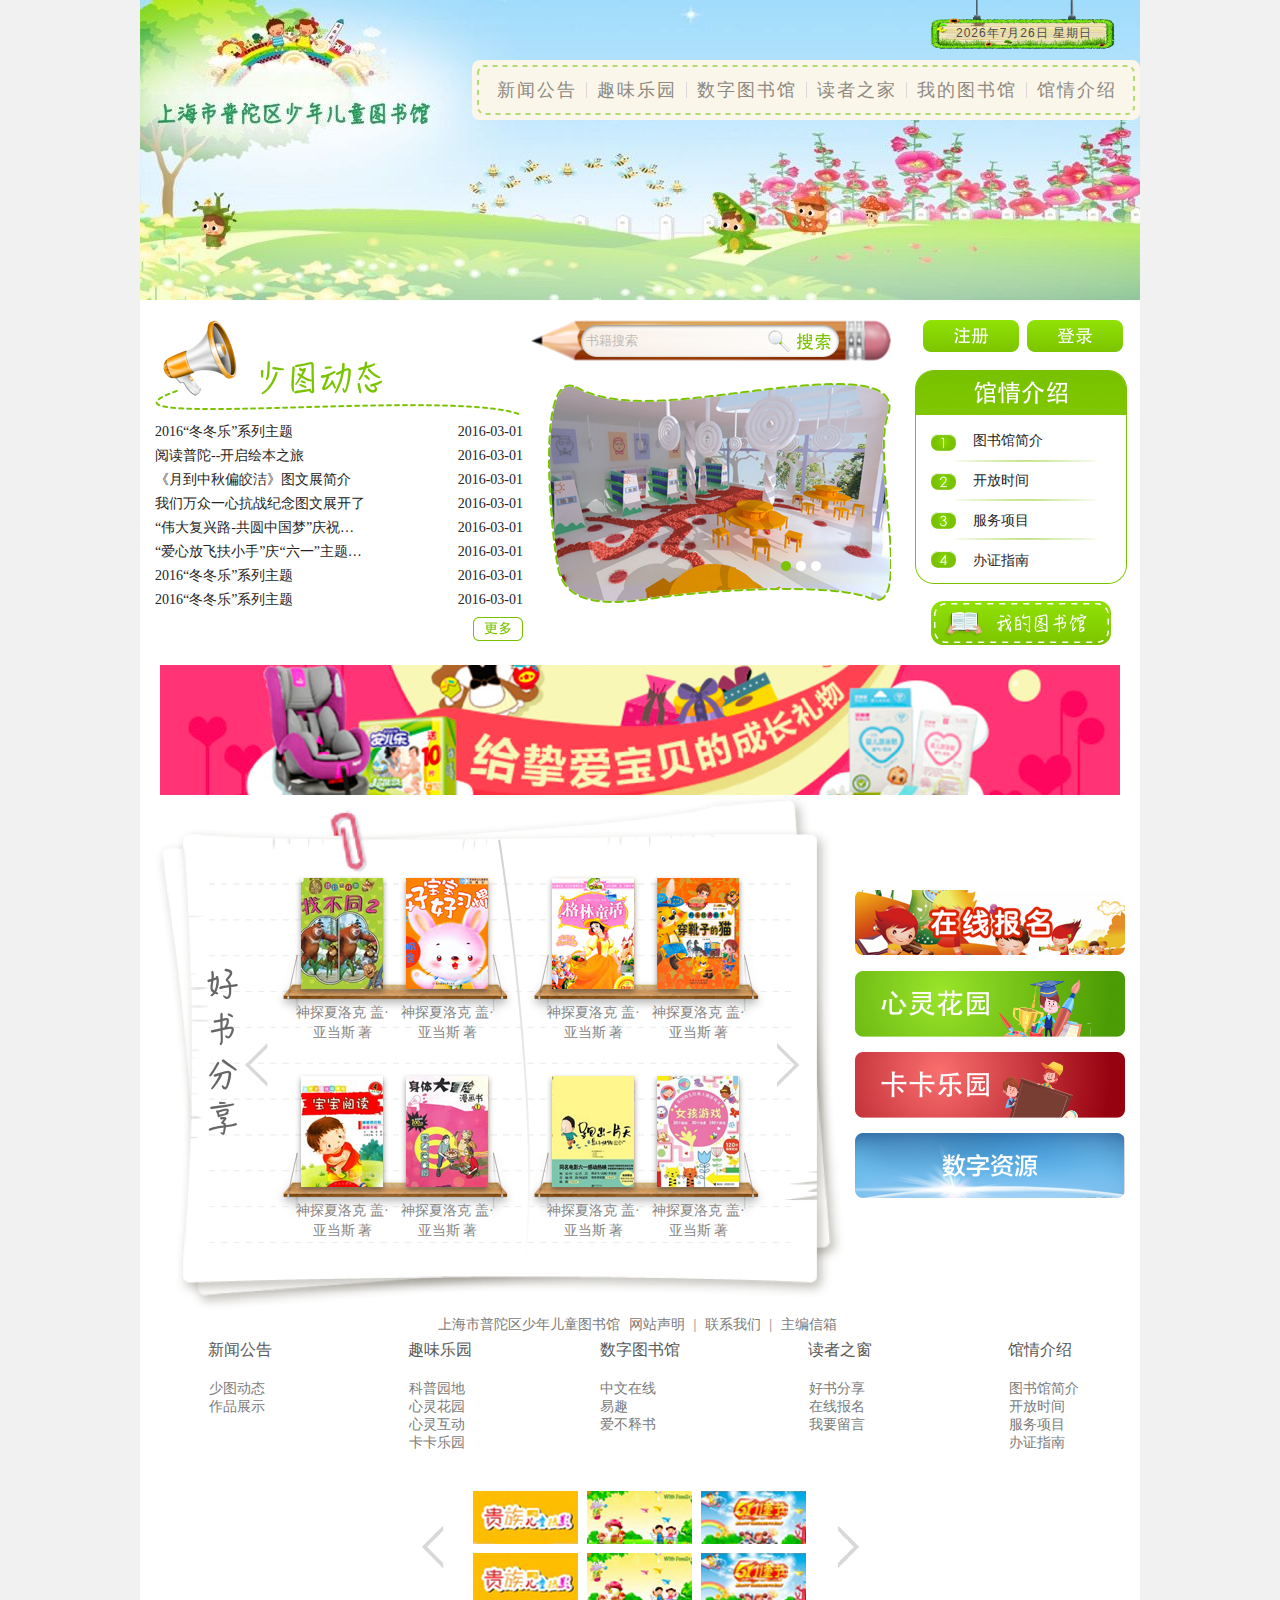
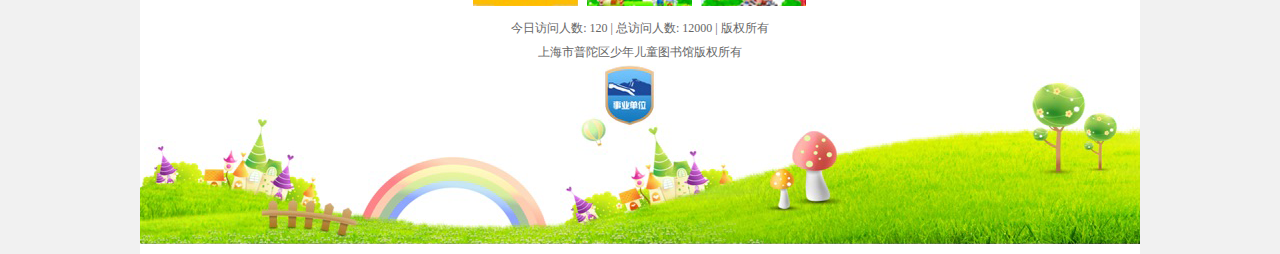
<file: index.html>
﻿<!DOCTYPE html PUBLIC "-//W3C//DTD XHTML 1.0 Transitional//EN" "http://www.w3.org/TR/xhtml1/DTD/xhtml1-transitional.dtd">
<html xmlns="http://www.w3.org/1999/xhtml" xml:lang="zh-en">
<head>
	<meta http-equiv="Content-Type" content="text/html;charset=UTF-8" />
	<title>上海市普陀区少年儿童图书馆-首页</title>
	<link rel="stylesheet" type="text/css" href="css/main.css" />
	<link rel="stylesheet" type="text/css" href="css/shouye.css" />
	<script type="text/javascript" src="js/jquery-1.8.3.min.js"></script>
	<script type="text/javascript" src="js/main.js"></script>
	<script type="text/javascript" src="js/lunbo.js"></script>
	<script type="text/javascript" src="js/jquery.SuperSlide.2.1.1.js"></script>
	
	
</head>
<body>
	<div class="content">
		<!-- begin:头部 -->
		<div class="header">
			<div class="nav-menu">
				<ul class="nav">
					<li><a class="item" href="javascript:;">新闻公告</a>
						<div class="slidebox">
							
							<ul class="slide">
								<li><a href="stdt.html" target="_blank">少图动态</a></li>
								<li><a href="zpzs.html" target="_blank">作品展示</a></li>
							</ul>
							<div class="rightr"></div>
						</div>
					</li>
					<li><a class="item" href="javascript:;">趣味乐园</a>
						<div class="slidebox">
							
							<ul class="slide">
								<li><a href="javascript:;">科普园地</a></li>
								<li><a href="xinlinghuayuan.html" target="_blank">心灵花园</a></li>
								<li><a href="javascript:;">卡卡乐园</a></li>
								<li><a href="javascript:;">数字资源</a></li>
							</ul>
							<div class="rightr"></div>
						</div>
					</li>
					<li><a class="item" href="javascript:;">数字图书馆</a>
						<div class="slidebox">
							
							<ul class="slide">
								<li><a href="javascript:;">中文在线</a></li>
								<li><a href="javascript:;">易趣</a></li>
								<li><a href="javascript:;">爱不释书</a></li>
							</ul>
							<div class="rightr"></div>
						</div>
					</li>
					<li><a class="item" href="javascript:;">读者之家</a>
						<div class="slidebox">
							
							<ul class="slide">
								<li><a href="javascript:;">好书推荐</a></li>
								<li><a href="baoming.html" target="_blank">在线报名</a></li>
								<li><a href="wjdc.html" target="_blank">问卷调查</a></li>
								<li><a href="wyly.html" target="_blank">我要留言</a></li>
							</ul>
							<div class="rightr"></div>
						</div>
					</li>
					<li><a class="item" href="javascript:;">我的图书馆</a></li>
					<li class="noneline"><a class="item" href="javascript:;">馆情介绍</a>
						<div class="slidebox">
							
							<ul class="slide">
								<li><a href="javascript:;">图书馆简介</a></li>
								<li><a href="javascript:;">开放时间</a></li>
								<li><a href="javascript:;">服务项目</a></li>
								<li><a href="javascript:;">办证指南</a></li>
							</ul>
							<div class="rightr"></div>
						</div>
					</li>
				</ul>
			</div> 
			<!-- <em></em> -->
			<!-- <img class="logoImg" src="images/logo.png"> -->
			<div class="timer">
       			<script language="javascript">
					todayDate = new Date();
					date = todayDate.getDate();
					month= todayDate.getMonth() +1;
					year= todayDate.getYear();
					
					if(navigator.appName == "Netscape")
					{
					 document.write(1900+year);
					 document.write("年");
					 document.write(month);
					 document.write("月");
					 document.write(date);
					 document.write("日");
					
					}
					if(navigator.appVersion.indexOf("MSIE") != -1)
					{
					document.write(year);
					document.write("年");
					document.write(month);
					document.write("月");
					document.write(date);
					document.write("日");
					
					}
					if (todayDate.getDay() == 5) document.write(" 星期五")
					if (todayDate.getDay() == 6) document.write(" 星期六")
					if (todayDate.getDay() == 0) document.write(" 星期日")
					if (todayDate.getDay() == 1) document.write(" 星期一")
					if (todayDate.getDay() == 2) document.write(" 星期二")
					if (todayDate.getDay() == 3) document.write(" 星期三")
					if (todayDate.getDay() == 4) document.write(" 星期四")
			
				</script>
			</div>

		</div>
		<!-- end:头部 -->
		<!-- begin:主要内容 -->
		<div class="con-top">
			<div class="con-t-list">
				<ul>
					<li><a class="left_a" href="javascript:;">2016“冬冬乐”系列主题</a><span class="right_a" href="javascript:;">2016-03-01</span></li>
					<li><a class="left_a" href="javascript:;">阅读普陀--开启绘本之旅</a><span class="right_a" href="javascript:;">2016-03-01</span></li>
					<li><a class="left_a" href="javascript:;">《月到中秋偏皎洁》图文展简介</a><span class="right_a" href="javascript:;">2016-03-01</span></li>
					<li><a class="left_a" href="javascript:;">我们万众一心抗战纪念图文展开了</a><span class="right_a" href="javascript:;">2016-03-01</span></li>
					<li><a class="left_a" href="javascript:;">“伟大复兴路-共圆中国梦”庆祝建国65周年图片展</a><span class="right_a" href="javascript:;">2016-03-01</span></li>
					<li><a class="left_a" href="javascript:;">“爱心放飞扶小手”庆“六一”主题活动</a><span class="right_a" href="javascript:;">2016-03-01</span></li>
					<li><a class="left_a" href="javascript:;">2016“冬冬乐”系列主题</a><span class="right_a" href="javascript:;">2016-03-01</span></li>
					<li><a class="left_a" href="javascript:;">2016“冬冬乐”系列主题</a><span class="right_a" href="javascript:;">2016-03-01</span></li>
				</ul>
				<a href="javascript:;" class="more_a"></a>
				<div class="clear"></div>
			</div>
			<div class="con-t-center">
				<div class="searchbox">
					<input type="text" class="searchInp" value="书籍搜索">
					<a class="search_a" href="javascript:;"></a>
				</div>
				<div class="imgchange">
					<ul class="imgbox">
						<li><img src="images/indeximg/ggl.png"></li>
						<li><img src="images/indeximg/ggl2.png"></li>
						<li><img src="images/indeximg/ggl3.png"></li>
					</ul>
					<div class="clear"></div>
					<ul class="button">
						<li class="on"><a href="javascript:;"></a></li>
						<li><a href="javascript:;"></a></li>
						<li><a href="javascript:;"></a></li>
					</ul>
					<div class="zhezhao"></div>
				</div>
				
			</div>
			<div class="cont-t-reg">
				<div class="regbox">
					<a class="reg_a" href="javascript:;"></a>
					<a class="login_a" href="javascript:;"></a>
				</div>
				<div class="intro">
					<ul>
						<li><a href="javascript:;">图书馆简介</a></li>
						<li><a href="javascript:;">开放时间</a></li>
						<li><a href="javascript:;">服务项目</a></li>
						<li><a href="javascript:;">办证指南</a></li>
					</ul>
				</div>
				<a class="my_tsg" href="javascript:;"></a>
			</div>
			<div class="clear"></div>
		</div>

		<!-- begin:con-banner -->
		<div class="con_banner"></div>
		<!-- end:con-banner -->
		<!-- begin:好书分享 -->
		<div class="gobook">
			<div class="gbshare">
				<div class="gbbox">
					<div class="hsfx">
						<div class="bbbox clear">
							<ul class="hsul hsfx1">
								<li class="itml1">
									<div class="allbox1">
										<img src="images/indeximg/sc12545.png" alt="">
										<span><a href="javascript:;">神探夏洛克 盖·亚当斯 著</a></span>
									</div>
									<div class="allbox2">
										<img src="images/indeximg/sc22345.png" alt="">
										<span><a href="javascript:;">神探夏洛克 盖·亚当斯 著</a></span>
									</div>
								</li>
								<li class="itml1">
									<div class="allbox1">
										<img src="images/indeximg/sc32345.png" alt="">
										<span><a href="javascript:;">神探夏洛克 盖·亚当斯 著</a></span>
									</div>
									<div class="allbox2">
										<img src="images/indeximg/sc12345.png" alt="">
										<span><a href="javascript:;">神探夏洛克 盖·亚当斯 著</a></span>
									</div>
								</li>
								<li class="itml1">
									<div class="allbox1">
										<img src="images/indeximg/sc42345.png" alt="">
										<span><a href="javascript:;">神探夏洛克 盖·亚当斯 著</a></span>
									</div>
									<div class="allbox2">
										<img src="images/indeximg/sc52345.png" alt="">
										<span><a href="javascript:;">神探夏洛克 盖·亚当斯 著</a></span>
									</div>
								</li>
								<li class="itml1">
									<div class="allbox1">
										<img src="images/indeximg/sc62345.png" alt="">
										<span><a href="javascript:;">神探夏洛克 盖·亚当斯 著</a></span>
									</div>
									<div class="allbox2">
										<img src="images/indeximg/sc72345.png" alt="">
										<span><a href="javascript:;">神探夏洛克 盖·亚当斯 著</a></span>
									</div>
								</li>
							</ul>
							<ul class="hsul hsfx2">
								<li class="itml1">
									<div class="allbox1">
										<img src="images/indeximg/sc82345.png" alt="">
										<span><a href="javascript:;">威廉·格林 著</a></span>
									</div>
									<div class="allbox2">
										<img src="images/indeximg/sc12245.png" alt="">
										<span><a href="javascript:;">威廉·格林 著</a></span>
									</div>
								</li>
								<li class="itml1">
									<div class="allbox1">
										<img src="images/indeximg/sc92345.png" alt="">
										<span><a href="javascript:;">威廉·格林 著</a></span>
									</div>
									<div class="allbox2">
										<img src="images/indeximg/sc02345.png" alt="">
										<span><a href="javascript:;">神探夏洛克 盖·亚当斯 著</a></span>
									</div>
								</li>
								<li class="itml1">
									<div class="allbox1">
										<img src="images/indeximg/sc11345.png" alt="">
										<span><a href="javascript:;">威廉·格林 著</a></span>
									</div>
									<div class="allbox2">
										<img src="images/indeximg/sc12445.png" alt="">
										<span><a href="javascript:;">神探夏洛克 盖·亚当斯 著</a></span>
									</div>
								</li>
								<li class="itml1">
									<div class="allbox1">
										<img src="images/indeximg/sc13345.png" alt="">
										<span><a href="javascript:;">神探夏洛克 盖·亚当斯 著</a></span>
									</div>
									<div class="allbox2">
										<img src="images/indeximg/sc14345.png" alt="">
										<span><a href="javascript:;">神探夏洛克 盖·亚当斯 著</a></span>
									</div>
								</li>
							</ul>
							
							<ul class="hsul hsfx3">
								<li class="itml1">
									<div class="allbox1">
										<img src="images/indeximg/sc15345.png" alt="">
										<span><a href="javascript:;">安徒生 著</a></span>
									</div>
									<div class="allbox2">
										<img src="images/indeximg/sc16345.png" alt="">
										<span><a href="javascript:;">安徒生 著</a></span>
									</div>
								</li>
								<li class="itml1">
									<div class="allbox1">
										<img src="images/indeximg/sc17345.png" alt="">
										<span><a href="javascript:;">神探夏洛克 盖·亚当斯 著</a></span>
									</div>
									<div class="allbox2">
										<img src="images/indeximg/sc18345.png" alt="">
										<span><a href="javascript:;">神探夏洛克 盖·亚当斯 著</a></span>
									</div>
								</li>
								<li class="itml1">
									<div class="allbox1">
										<img src="images/indeximg/sc19345.png" alt="">
										<span><a href="javascript:;">安徒生 著</a></span>
									</div>
									<div class="allbox2">
										<img src="images/indeximg/sc12145.png" alt="">
										<span><a href="javascript:;">神探夏洛克 盖·亚当斯 著</a></span>
									</div>
								</li>
								<li class="itml1">
									<div class="allbox1">
										<img src="images/indeximg/sc10345.png" alt="">
									   <span><a href="javascript:;">神探夏洛克 盖·亚当斯 著</a></span>
									</div>
									<div class="allbox2">
										<img src="images/indeximg/sc12045.png" alt="">
										<span><a href="javascript:;">神探夏洛克 盖·亚当斯 著</a></span>
									</div>
								</li>
							</ul>
						  
						</div>
					</div>
				</div>

				<div class="btnlr">
					<a class="left_btn_a" href="javascript:;"></a>
					<a class="right_btn_a" href="javascript:;"></a>
				</div>
			</div>
			
			<ul class="rightbtn">
				<li class="item1"><a href="baoming.html" target="_blank"></a></li>
				<li class="item2"><a href="xhts.html" target="_blank"></a></li>
				<li class="item3"><a href="javascript:;"></a></li>
				<li class="item4"><a href="javascript:;"></a></li>
			</ul>
		</div>
		
		<!-- end:好书分享 -->

		<!-- end:主要内容 -->
		<!-- begin:页脚 -->

		<div class="footer">
			<div class="center">
				<span>上海市普陀区少年儿童图书馆</span>
				<span>网站声明</span>
				<span>|</span>
				<span><a href="javascript:void(0);">联系我们</a></span>
				<span>|</span>
				<span><a href="javascript:void(0);">主编信箱</a></span>
			</div>
			<ul class="cont clear">
				<li class="contlist">
					新闻公告
					<ul>
						<li><a href="javascript:void(0);">少图动态</a></li>
						<li><a href="javascript:void(0);">作品展示</a></li>
						
					</ul>
				</li>
				<li class="contlist">
					趣味乐园
					<ul>
						<li><a href="javascript:void(0);">科普园地</a></li>
						<li><a href="javascript:void(0);">心灵花园</a></li>
						<li><a href="javascript:void(0);">心灵互动</a></li>
						<li><a href="javascript:void(0);">卡卡乐园</a></li>
					</ul>
				</li>
				<li class="contlist">
					数字图书馆
					<ul class="third">
						<li><a href="javascript:void(0);">中文在线</a></li>
						<li><a href="javascript:void(0);">易趣</a></li>
						<li><a href="javascript:void(0);">爱不释书</a></li>					
					</ul>
				</li>
				<li class="contlist">
					读者之窗
					<ul>
						<li><a href="javascript:void(0);">好书分享</a></li>
						<li><a href="javascript:void(0);">在线报名</a></li>
						<li><a href="wyly.html" target="_blank">我要留言</a></li>					
					</ul>
				</li>
				<li class="contlist">
					馆情介绍
					<ul>
						<li><a href="javascript:void(0);">图书馆简介</a></li>
						<li><a href="javascript:void(0);">开放时间</a></li>
						<li><a href="javascript:void(0);">服务项目</a></li>
						<li><a href="javascript:void(0);">办证指南</a></li>
					</ul>
				</li>
			</ul>
			<!-- 轮播区域开始 -->
			<div class="lunbo" id="lunbo">
				<div class="cont">
					<ul>
						<li>						
							<a href=""><img src="images/1.png" alt="" /></a>
							<a href=""><img src="images/2.png" alt="" /></a>
							<a href=""><img src="images/3.png" alt="" /></a>
							<a href=""><img src="images/1.png" alt="" /></a>
							<a href=""><img src="images/2.png" alt="" /></a>
							<a href=""><img src="images/3.png" alt="" /></a>						
						</li>
						<li>
							<a href=""><img src="images/1.png" alt="" /></a>
							<a href=""><img src="images/2.png" alt="" /></a>
							<a href=""><img src="images/3.png" alt="" /></a>
							<a href=""><img src="images/1.png" alt="" /></a>
							<a href=""><img src="images/2.png" alt="" /></a>
							<a href=""><img src="images/3.png" alt="" /></a>
						</li>
						<li>
							<a href=""><img src="images/1.png" alt="" /></a>
							<a href=""><img src="images/2.png" alt="" /></a>
							<a href=""><img src="images/3.png" alt="" /></a>
							<a href=""><img src="images/1.png" alt="" /></a>
							<a href=""><img src="images/2.png" alt="" /></a>
							<a href=""><img src="images/3.png" alt="" /></a>
						</li>
					</ul>
					
				</div>
				<a class="prev" href="javascript:void(0)"></a>
				<a class="next" href="javascript:void(0)"></a>
			</div>
			<script type="text/javascript">
				jQuery(".lunbo").slide({mainCell:".cont ul",effect:"leftLoop",autoPlay:true,trigger:"click",interTime:5000});
			</script>
			<!-- 轮播区域结束 -->
			<div class="copy">
				<p>
					<span>今日访问人数:</span>
					<span>120</span>
					<span>|</span>
					<span>总访问人数:</span>
					<span>12000</span>
					<span>|</span>
					<span>版权所有</span>
				</p>
				<p>上海市普陀区少年儿童图书馆版权所有</p>
			</div>
			<div class="footbg"></div>
		</div>
		<!-- end:页脚 -->

	</div>
</body>
</html>
</file>
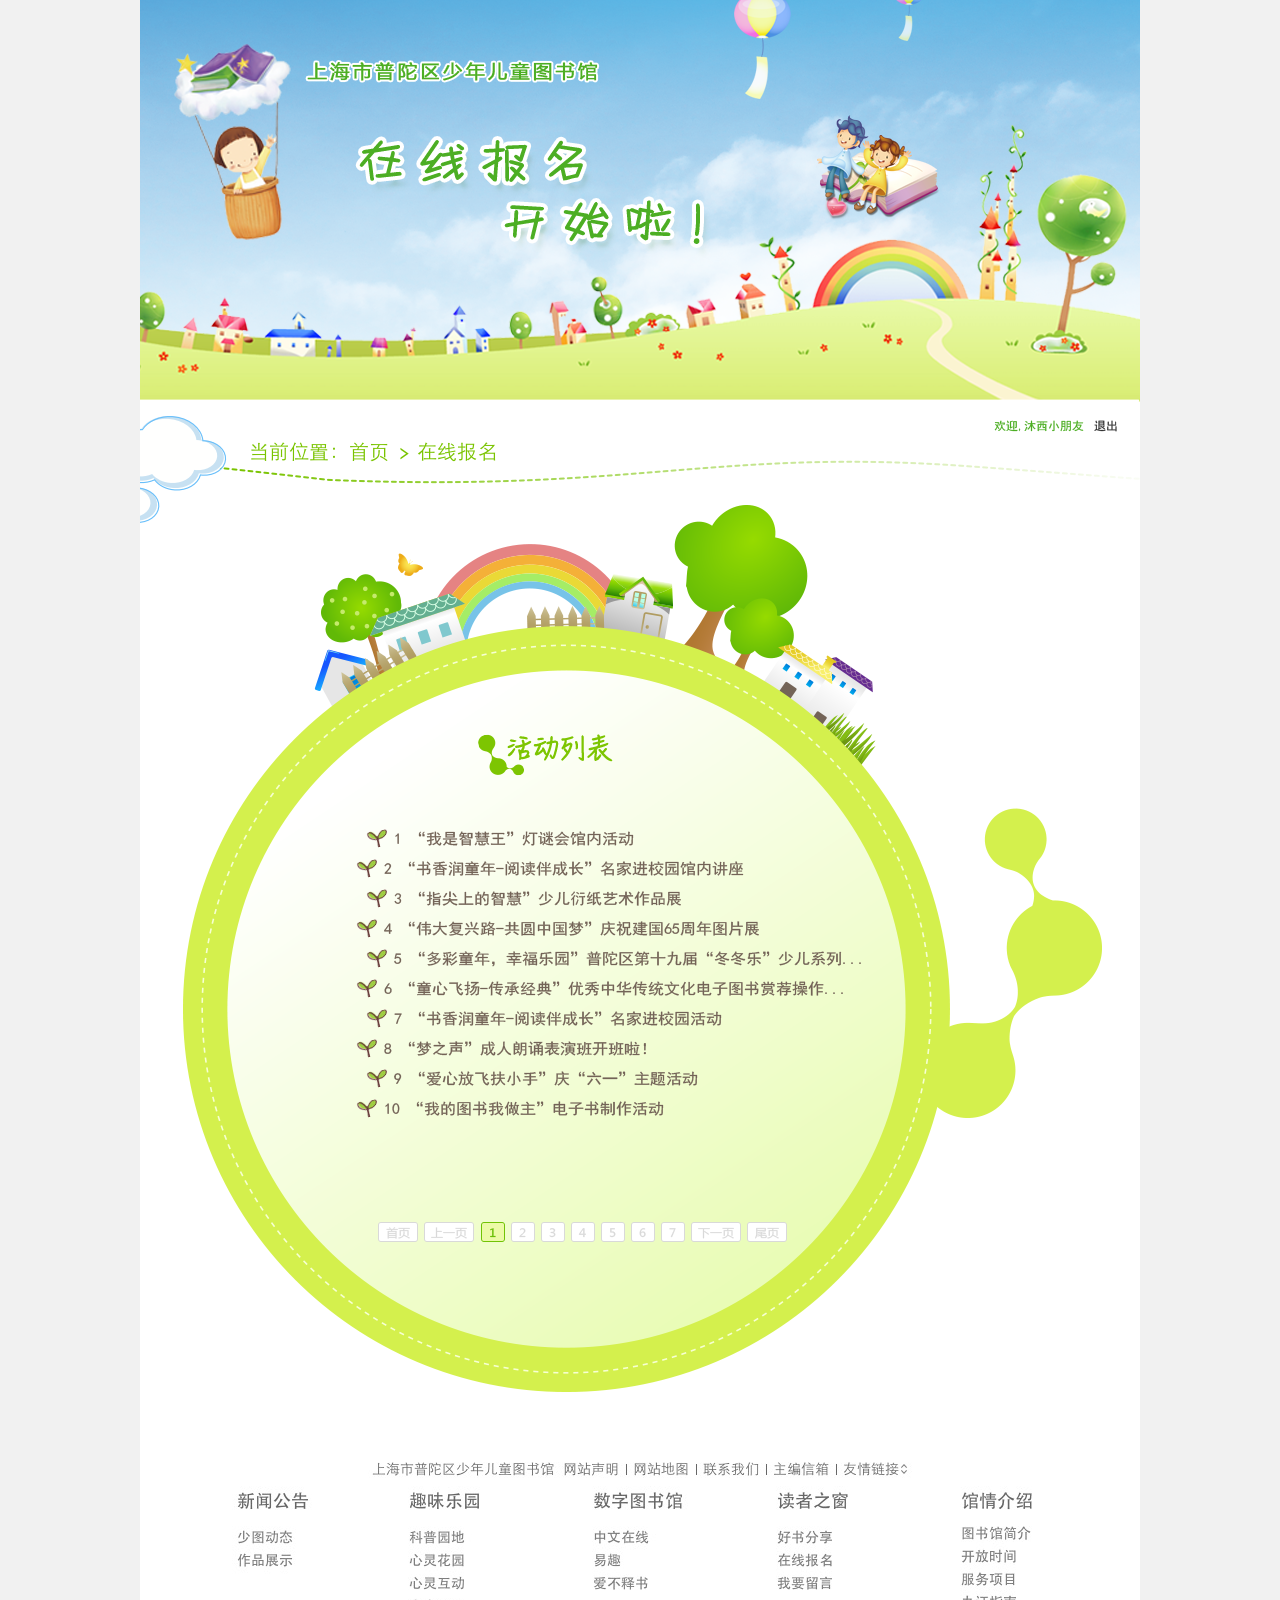
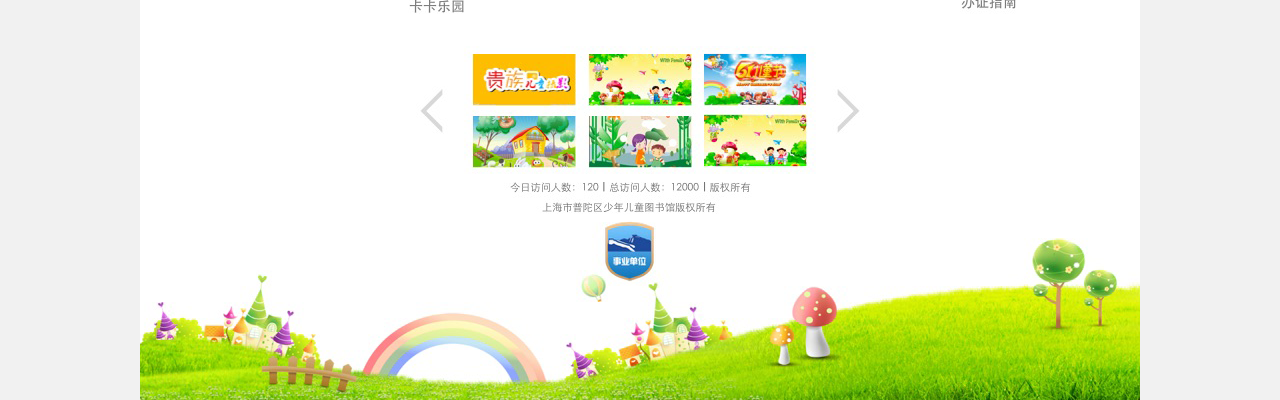
<file: baoming.html>
<!DOCTYPE html PUBLIC "-//W3C//DTD XHTML 1.0 Transitional//EN" "http://www.w3.org/TR/xhtml1/DTD/xhtml1-transitional.dtd">
<html xmlns="http://www.w3.org/1999/xhtml" xml:lang="zh-en">
<head>
	<meta http-equiv="Content-Type" content="text/html;charset=UTF-8" />
	<title>上海市普陀区少年儿童图书馆</title>
	<link rel="stylesheet" href="css/main.css" />
	<link rel="stylesheet" href="css/shouye.css" />
	<script type="text/javascript" src="js/jquery.js"></script>
	<script type="text/javascript" src="js/main.js"></script>
	
	<script type="text/javascript" src="js/lunbo.js"></script>
	<script type="text/javascript" src="js/jquery.SuperSlide.2.1.1.js"></script>
	
	
</head>
<body>
	<div style="width:1000px;height:2000px;background:url(images/hdlb.png) no-repeat;margin:0 auto;"></div>
	<script type="text/javascript">
		$('div').click(function(){
			window.location.href="baomingxq.html";
		})
	</script>
</body>
</html>
</file>
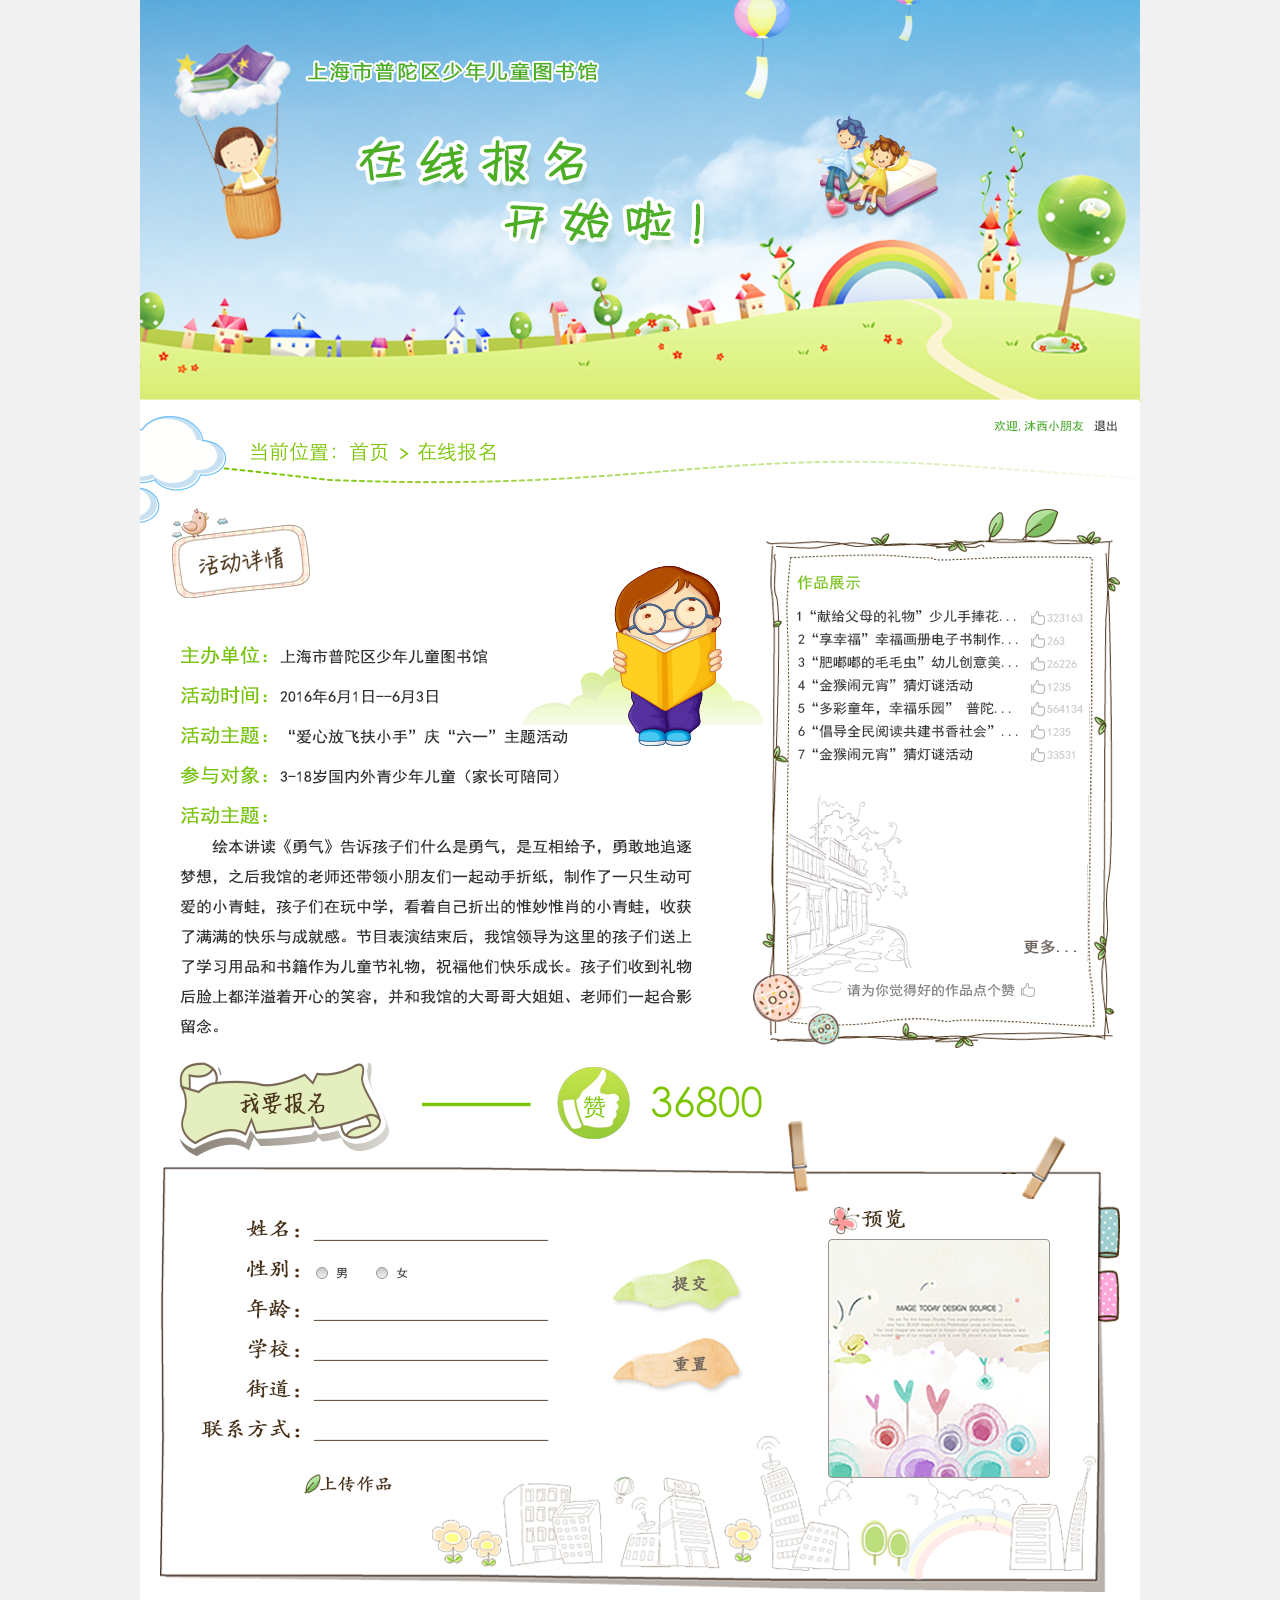
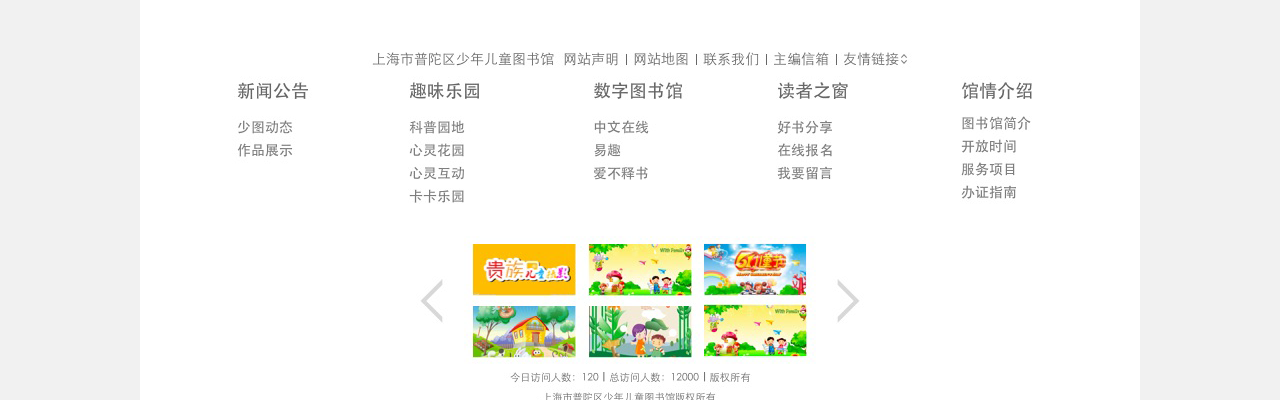
<file: baomingxq.html>
<!DOCTYPE html PUBLIC "-//W3C//DTD XHTML 1.0 Transitional//EN" "http://www.w3.org/TR/xhtml1/DTD/xhtml1-transitional.dtd">
<html xmlns="http://www.w3.org/1999/xhtml" xml:lang="zh-en">
<head>
	<meta http-equiv="Content-Type" content="text/html;charset=UTF-8" />
	<title>上海市普陀区少年儿童图书馆</title>
	<link rel="stylesheet" href="css/main.css" />
	<link rel="stylesheet" href="css/shouye.css" />
	<script type="text/javascript" src="js/jquery.js"></script>
	<script type="text/javascript" src="js/main.js"></script>
	
	<script type="text/javascript" src="js/lunbo.js"></script>
	<script type="text/javascript" src="js/jquery.SuperSlide.2.1.1.js"></script>
	
	
</head>
<body>
	<div style="width:1000px;height:2000px;background:url(images/hdxq.png) no-repeat;margin:0 auto;"></div>
	<script type="text/javascript">
		
	</script>
</body>
</html>
</file>
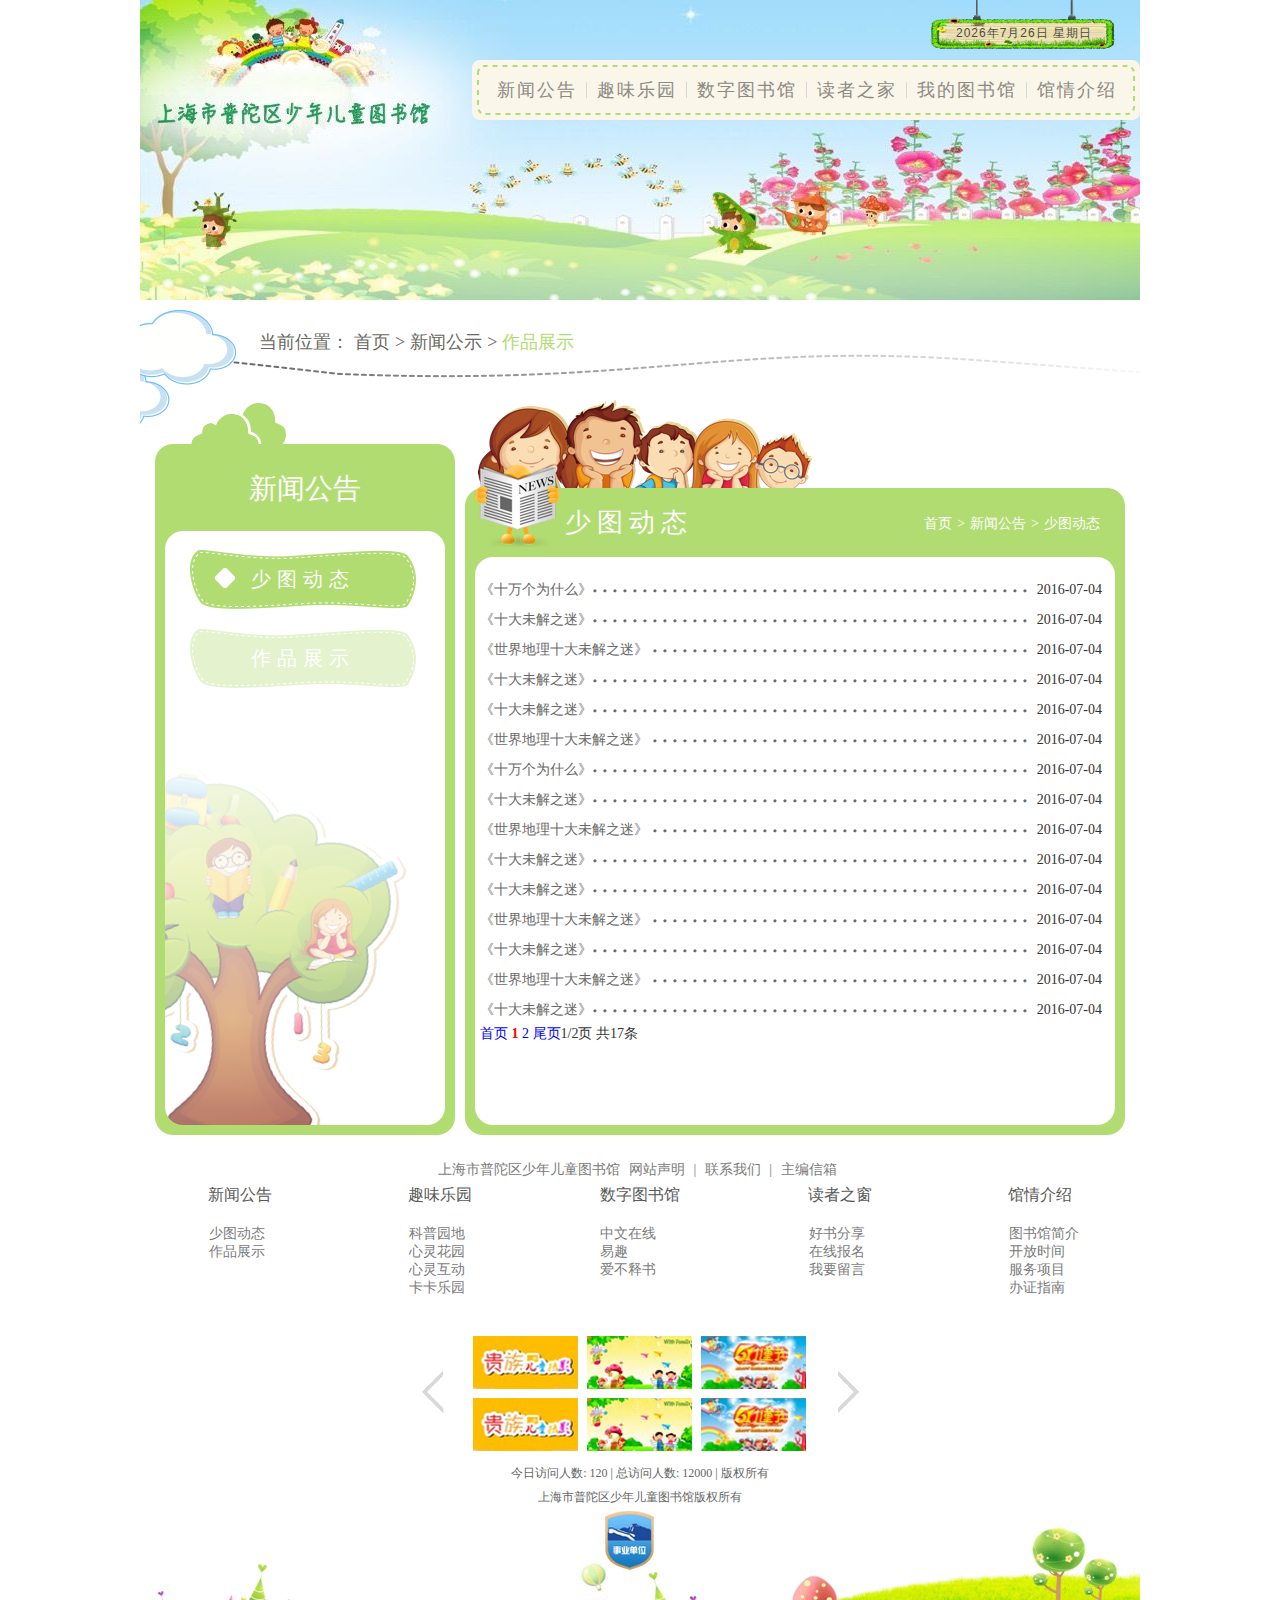
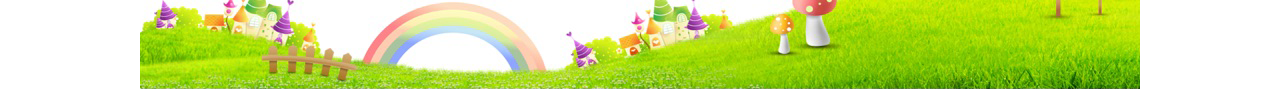
<file: stdt.html>
<!DOCTYPE html PUBLIC "-//W3C//DTD XHTML 1.0 Transitional//EN" "http://www.w3.org/TR/xhtml1/DTD/xhtml1-transitional.dtd">
<html xmlns="http://www.w3.org/1999/xhtml" xml:lang="zh-en">
<head>
	<meta http-equiv="Content-Type" content="text/html;charset=UTF-8" />
	<title>上海市普陀区少年儿童图书馆-少图动态</title>
	<meta http-equiv="X-UA-Compatible"content="IE=9">
	<link rel="stylesheet" type="text/css" href="css/main.css" />
	<link rel="stylesheet" type="text/css" href="css/cont.css" />
	<script type="text/javascript" src="js/jquery-1.8.3.min.js"></script>
	<script type="text/javascript" src="js/main.js"></script>
	<script type="text/javascript" src="js/lunbo.js"></script>
	<script type="text/javascript" src="js/jquery.SuperSlide.2.1.1.js"></script>
	
	
</head>
<body>
	<div class="content">
		<!-- begin:头部 -->
		<div class="header">
			<div class="nav-menu">
				<ul class="nav">
					<li><a class="item" href="javascript:;">新闻公告</a>
						<div class="slidebox">
							
							<ul class="slide">
								<li><a href="stdt.html" target="_blank">少图动态</a></li>
								<li><a href="zpzs.html" target="_blank">作品展示</a></li>
							</ul>
							<div class="rightr"></div>
						</div>
					</li>
					<li><a class="item" href="javascript:;">趣味乐园</a>
						<div class="slidebox">
							
							<ul class="slide">
								<li><a href="javascript:;">科普园地</a></li>
								<li><a href="xinlinghuayuan.html" target="_blank">心灵花园</a></li>
								<li><a href="javascript:;">卡卡乐园</a></li>
								<li><a href="javascript:;">数字资源</a></li>
							</ul>
							<div class="rightr"></div>
						</div>
					</li>
					<li><a class="item" href="javascript:;">数字图书馆</a>
						<div class="slidebox">
							
							<ul class="slide">
								<li><a href="javascript:;">中文在线</a></li>
								<li><a href="javascript:;">易趣</a></li>
								<li><a href="javascript:;">爱不释书</a></li>
							</ul>
							<div class="rightr"></div>
						</div>
					</li>
					<li><a class="item" href="javascript:;">读者之家</a>
						<div class="slidebox">
							
							<ul class="slide">
								<li><a href="javascript:;">好书推荐</a></li>
								<li><a href="baoming.html" target="_blank">在线报名</a></li>
								<li><a href="wjdc.html" target="_blank">问卷调查</a></li>
								<li><a href="wyly.html" target="_blank">我要留言</a></li>
							</ul>
							<div class="rightr"></div>
						</div>
					</li>
					<li><a class="item" href="javascript:;">我的图书馆</a></li>
					<li class="noneline"><a class="item" href="javascript:;">馆情介绍</a>
						<div class="slidebox">
							
							<ul class="slide">
								<li><a href="javascript:;">图书馆简介</a></li>
								<li><a href="javascript:;">开放时间</a></li>
								<li><a href="javascript:;">服务项目</a></li>
								<li><a href="javascript:;">办证指南</a></li>
							</ul>
							<div class="rightr"></div>
						</div>
					</li>
				</ul>
			</div> 
			<!-- <em></em> -->
			<!-- <img class="logoImg" src="images/logo.png"> -->
			<div class="timer">
       			<script language="javascript">
					todayDate = new Date();
					date = todayDate.getDate();
					month= todayDate.getMonth() +1;
					year= todayDate.getYear();
					
					if(navigator.appName == "Netscape")
					{
					 document.write(1900+year);
					 document.write("年");
					 document.write(month);
					 document.write("月");
					 document.write(date);
					 document.write("日");
					
					}
					if(navigator.appVersion.indexOf("MSIE") != -1)
					{
					document.write(year);
					document.write("年");
					document.write(month);
					document.write("月");
					document.write(date);
					document.write("日");
					
					}
					if (todayDate.getDay() == 5) document.write(" 星期五")
					if (todayDate.getDay() == 6) document.write(" 星期六")
					if (todayDate.getDay() == 0) document.write(" 星期日")
					if (todayDate.getDay() == 1) document.write(" 星期一")
					if (todayDate.getDay() == 2) document.write(" 星期二")
					if (todayDate.getDay() == 3) document.write(" 星期三")
					if (todayDate.getDay() == 4) document.write(" 星期四")
			
				</script>
			</div>

		</div>
		<!-- end:头部 -->
		<!-- begin:主要内容 -->
		<div class="cont_se clear">
			<div class="location"><span>当前位置：<a href="index.html">首页</a>><a href="javascript:;">新闻公示</a>><a href="javascript:;" class="curra">作品展示</a></span></div>	
			<div class="cot_body clear">
				<div class="left_list">
					<div class="top">
						<p>新闻公告</p>
					</div>
					<div class="cen_cont">
						<ul>
							<li class="currli"><a href="stdt.html" target="_blank">少图动态</a></li>
							<li><a href="javascrip:;">作品展示</a></li>
						</ul>
					</div>
					<div class="bottom"></div>
				</div>
				<div class="right_cot">
					<div class="top">
						<p class="title">
							<img src="images/default/stdt.png" alt="" />
							少图动态
						</p>
						<div class="loc">
							<span><a href="javascript:;">首页</a>><a href="javascript:;">新闻公告</a>><a href="javascript:;">少图动态</a></span>
						</div>
					</div>
					<div class="cen_cont">
						<div class="fr_content" id="fr_content">
							<ul>
								<li><em class="dott"><a href="javascript:;">《十万个为什么》</a><span class="rspan">2016-07-04</span></em></li>
								<li><em class="dott"><a href="javascript:;">《十大未解之迷》</a><span class="rspan">2016-07-04</span></em></li>
								<li><em class="dott"><a href="javascript:;">《世界地理十大未解之迷》</a><span class="rspan">2016-07-04</span></em></li>
					            <li><em class="dott"><a href="javascript:;">《十大未解之迷》</a><span class="rspan">2016-07-04</span></em></li>
								<li><em class="dott"><a href="javascript:;">《十大未解之迷》</a><span class="rspan">2016-07-04</span></em></li>
								<li><em class="dott"><a href="javascript:;">《世界地理十大未解之迷》</a><span class="rspan">2016-07-04</span></em></li>
					            <li><em class="dott"><a href="javascript:;">《十万个为什么》</a><span class="rspan">2016-07-04</span></em></li>
								<li><em class="dott"><a href="javascript:;">《十大未解之迷》</a><span class="rspan">2016-07-04</span></em></li>
								<li><em class="dott"><a href="javascript:;">《世界地理十大未解之迷》</a><span class="rspan">2016-07-04</span></em></li>
					            <li><em class="dott"><a href="javascript:;">《十大未解之迷》</a><span class="rspan">2016-07-04</span></em></li>
								<li><em class="dott"><a href="javascript:;">《十大未解之迷》</a><span class="rspan">2016-07-04</span></em></li>
								<li><em class="dott"><a href="javascript:;">《世界地理十大未解之迷》</a><span class="rspan">2016-07-04</span></em></li>
								<li><em class="dott"><a href="javascript:;">《十大未解之迷》</a><span class="rspan">2016-07-04</span></em></li>
								<li><em class="dott"><a href="javascript:;">《世界地理十大未解之迷》</a><span class="rspan">2016-07-04</span></em></li>
					            <li><em class="dott"><a href="javascript:;">《十大未解之迷》</a><span class="rspan">2016-07-04</span></em></li>
								<li><em class="dott"><a href="javascript:;">《十大未解之迷》</a><span class="rspan">2016-07-04</span></em></li>
								<li><em class="dott"><a href="javascript:;">《世界地理十大未解之迷》</a><span class="rspan">2016-07-04</span></em></li>
							</ul>
					        <div class="changpage"></div>
					        
					        
					        
						</div>
							        
					</div>
					<div class="bottom"></div>
				</div>
			</div>
		</div>

		<!-- end:主要内容 -->
		<!-- begin:页脚 -->

		<div class="footer">
		<div class="center">
			<span>上海市普陀区少年儿童图书馆</span>
			<span>网站声明</span>
			<span>|</span>
			<span><a href="javascript:void(0);">联系我们</a></span>
			<span>|</span>
			<span><a href="javascript:void(0);">主编信箱</a></span>
		</div>
		<ul class="cont clear">
			<li class="contlist">
				新闻公告
				<ul>
					<li><a href="javascript:void(0);">少图动态</a></li>
					<li><a href="javascript:void(0);">作品展示</a></li>
					
				</ul>
			</li>
			<li class="contlist">
				趣味乐园
				<ul>
					<li><a href="javascript:void(0);">科普园地</a></li>
					<li><a href="javascript:void(0);">心灵花园</a></li>
					<li><a href="javascript:void(0);">心灵互动</a></li>
					<li><a href="javascript:void(0);">卡卡乐园</a></li>
				</ul>
			</li>
			<li class="contlist">
				数字图书馆
				<ul class="third">
					<li><a href="javascript:void(0);">中文在线</a></li>
					<li><a href="javascript:void(0);">易趣</a></li>
					<li><a href="javascript:void(0);">爱不释书</a></li>					
				</ul>
			</li>
			<li class="contlist">
				读者之窗
				<ul>
					<li><a href="javascript:void(0);">好书分享</a></li>
					<li><a href="javascript:void(0);">在线报名</a></li>
					<li><a href="wyly.html" target="_blank">我要留言</a></li>					
				</ul>
			</li>
			<li class="contlist">
				馆情介绍
				<ul>
					<li><a href="javascript:void(0);">图书馆简介</a></li>
					<li><a href="javascript:void(0);">开放时间</a></li>
					<li><a href="javascript:void(0);">服务项目</a></li>
					<li><a href="javascript:void(0);">办证指南</a></li>
				</ul>
			</li>
		</ul>
		<!-- 轮播区域开始 -->
		<div class="lunbo" id="lunbo">
			<div class="cont">
				<ul>
					<li>						
						<a href=""><img src="images/1.png" alt="" /></a>
						<a href=""><img src="images/2.png" alt="" /></a>
						<a href=""><img src="images/3.png" alt="" /></a>
						<a href=""><img src="images/1.png" alt="" /></a>
						<a href=""><img src="images/2.png" alt="" /></a>
						<a href=""><img src="images/3.png" alt="" /></a>						
					</li>
					<li>
						<a href=""><img src="images/1.png" alt="" /></a>
						<a href=""><img src="images/2.png" alt="" /></a>
						<a href=""><img src="images/3.png" alt="" /></a>
						<a href=""><img src="images/1.png" alt="" /></a>
						<a href=""><img src="images/2.png" alt="" /></a>
						<a href=""><img src="images/3.png" alt="" /></a>
					</li>
					<li>
						<a href=""><img src="images/1.png" alt="" /></a>
						<a href=""><img src="images/2.png" alt="" /></a>
						<a href=""><img src="images/3.png" alt="" /></a>
						<a href=""><img src="images/1.png" alt="" /></a>
						<a href=""><img src="images/2.png" alt="" /></a>
						<a href=""><img src="images/3.png" alt="" /></a>
					</li>
				</ul>
				
			</div>
			<a class="prev" href="javascript:void(0)"></a>
			<a class="next" href="javascript:void(0)"></a>
		</div>
		<script type="text/javascript">
			jQuery(".lunbo").slide({mainCell:".cont ul",effect:"leftLoop",autoPlay:true,trigger:"click",interTime:5000});
		</script>
		<!-- 轮播区域结束 -->
		<div class="copy">
			<p>
				<span>今日访问人数:</span>
				<span>120</span>
				<span>|</span>
				<span>总访问人数:</span>
				<span>12000</span>
				<span>|</span>
				<span>版权所有</span>
			</p>
			<p>上海市普陀区少年儿童图书馆版权所有</p>
		</div>
		<div class="footbg"></div>
	</div>
		<!-- end:页脚 -->

	</div>
	        <script type="text/javascript">
			
			var obj1,j1;
			var page1=0;
			var nowPage1=0;//当前页
			var listNum1=15;//每页显示行数
			var PagesLen1;//总页数
			var PageNum1=4;//分页链接接数(5个)
			//onload=function(){
				obj1=$('#fr_content ul li');
				j1=obj1.length;//总信息条数
				PagesLen1=Math.ceil(j1/listNum1);//总的页数
				upPage1(0);
			//}
			function upPage1(p){
				nowPage1=p;
				//内容变换
				
				for (var i=0;i<j1;i++){
					obj1.eq(i).hide();
				}
				
			
				for (var i=p*listNum1;i<(p+1)*listNum1;i++){
					if(obj1.eq(i)){
						obj1.eq(i).show();
					}
				}
				
				//分页链接变换
				strS='<a href="javascript:void(0);" onclick="upPage1(0)">首页</a> ';
				var PageNum_2=PageNum1%2==0?Math.ceil(PageNum1/2)+1:Math.ceil(PageNum1/2);
				var PageNum_3=PageNum1%2==0?Math.ceil(PageNum1/2):Math.ceil(PageNum1/2)+1;
				var strC="",startPage,endPage;
				if (PageNum1>=PagesLen1) {startPage=0;endPage=PagesLen1-1}
				else if (nowPage1<PageNum_2){startPage=0;endPage=PagesLen1-1>PageNum1?PageNum1:PagesLen1-1}//首页
				else {startPage=nowPage1+PageNum_3>=PagesLen1?PagesLen1-PageNum1-1: nowPage1-PageNum_2+1;var t=startPage+PageNum1;endPage=t>PagesLen1?PagesLen1-1:t}
				for (var i=startPage;i<=endPage;i++){
					if (i==nowPage1){
						strC+='<a href="javascript:void(0);" style="color:red;font-weight:700;" onclick="upPage1('+i+')">'+(i+1)+'</a> ';
					}else {
						strC+='<a href="javascript:void(0);" onclick="upPage1('+i+')">'+(i+1)+'</a>';
					}
				}
				strE=' <a href="javascript:void(0);" onclick="upPage1('+(PagesLen1-1)+')">尾页</a>';
				strE2=nowPage1+1+"/"+PagesLen1+"页"+"  共"+j1+"条";
				$(".changpage").html(strS+strC+strE+strE2);
				
				
			}
			</script>
</body>
</html>
</file>
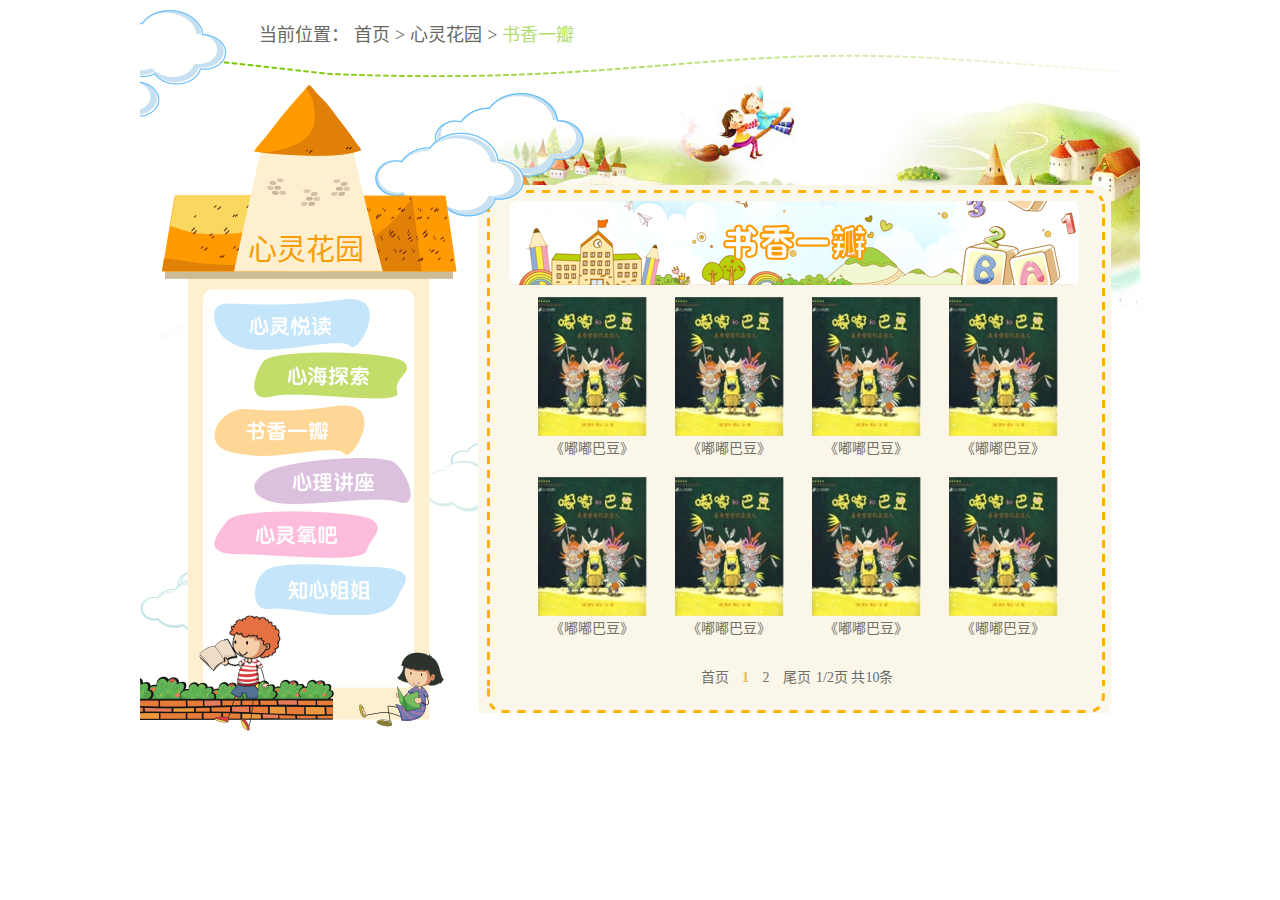
<file: sxyb.html>
<!DOCTYPE html PUBLIC "-//W3C//DTD XHTML 1.0 Transitional//EN" "http://www.w3.org/TR/xhtml1/DTD/xhtml1-transitional.dtd">
<html xmlns="http://www.w3.org/1999/xhtml" lang="zh-CN">
<head>
	<meta http-equiv="Content-Type" content="text/html;charset=UTF-8" />
	<title>心灵花园-书香一瓣</title>
	<meta http-equiv="X-UA-Compatible"content="IE=edge">
	<link rel="stylesheet" type="text/css" href="css/main.css" />
	<link rel="stylesheet" type="text/css" href="css/shouye.css" />
	<link rel="stylesheet" type="text/css" href="css/xlhy.css" />
	<link rel="stylesheet" type="text/css" href="css/cont.css" />
	<script type="text/javascript" src="js/jquery-1.8.3.min.js"></script>
	<script type="text/javascript" src="js/main.js"></script>
	<script type="text/javascript" src="js/jquery.SuperSlide.2.1.1.js"></script>
</head>
<body>
	<div class="content">
		
		<div class="xl-cont " >
			<div class="location"><span>当前位置：<a href="index.html">首页</a>><a href="javascript:;">心灵花园</a>><a href="javascript:;" class="curra">书香一瓣</a></span></div>
			<div class="cont-body clear" >
				<div class="left-cont">
					<div class="cloud"></div>
					<div class="left-top">
						<p>心灵花园</p>
					</div>
					<div class="left-center">
						<a href="xlyd.html" class="one"></a>
						<a href="xhts.html" class="two"></a>
						<a href="sxyb.html" class="three"></a>
						<a href="xljz.html" class="four"></a>
						<a href="xlyb.html" class="five"></a>						
						<a href="zxjj.html" class="last"></a>
						
					</div>
					<div class="left-bottom">
						
					</div>
				</div>
				<div class="right-cont sxyb" >
					<div class="cold"></div>
					<div class="top"></div>
					<div class="center">
						<div class="img-box"></div>
						
						<div class="fr_content" >
							<ul class="clear">
								<li class="book">
									<a href="#">
										<img src="images/xlhy/book.png" alt="" />
										<p>《嘟嘟巴豆》</p>
									</a>
								</li>
								<li class="book">
									<a href="#">
										<img src="images/xlhy/book.png" alt="" />
										<p>《嘟嘟巴豆》</p>
									</a>
								</li>
								<li class="book">
									<a href="#">
										<img src="images/xlhy/book.png" alt="" />
										<p>《嘟嘟巴豆》</p>
									</a>
								</li>
								<li class="book">
									<a href="#">
										<img src="images/xlhy/book.png" alt="" />
										<p>《嘟嘟巴豆》</p>
									</a>
								</li>
								<li class="book">
									<a href="#">
										<img src="images/xlhy/book.png" alt="" />
										<p>《嘟嘟巴豆》</p>
									</a>
								</li>
								<li class="book">
									<a href="#">
										<img src="images/xlhy/book.png" alt="" />
										<p>《嘟嘟巴豆》</p>
									</a>
								</li>
								<li class="book">
									<a href="#">
										<img src="images/xlhy/book.png" alt="" />
										<p>《嘟嘟巴豆》</p>
									</a>
								</li>
								<li class="book">
									<a href="#">
										<img src="images/xlhy/book.png" alt="" />
										<p>《嘟嘟巴豆》</p>
									</a>
								</li>
								<li class="book">
									<a href="#">
										<img src="images/xlhy/book.png" alt="" />
										<p>《嘟嘟巴豆》</p>
									</a>
								</li>
								<li class="book">
									<a href="#">
										<img src="images/xlhy/book.png" alt="" />
										<p>《嘟嘟巴豆》</p>
									</a>
								</li>
							</ul>
							<div class="changpage"></div>
						</div>
						
						
					</div>
					<div class="bottom"></div>
				</div>
				
				
			</div>
		</div>
		
		
		
	</div>
	<script type="text/javascript">
					
					
		var obj1,j1;
		var page1=0;
		var nowPage1=0;//当前页
		var listNum1=8;//每页显示行数
		var PagesLen1;//总页数
		var PageNum1=4;//分页链接接数(5个)
		
			obj1=$('.fr_content ul li');
			j1=obj1.length;//总信息条数
			PagesLen1=Math.ceil(j1/listNum1);//总的页数
			upPage1(0);
		
		function upPage1(p){
			nowPage1=p;
			
			
			for (var i=0;i<j1;i++){
				obj1.eq(i).hide();
			}
			
		
			for (var i=p*listNum1;i<(p+1)*listNum1;i++){
				if(obj1.eq(i)){
					obj1.eq(i).show();
				}
			}
			
			
			strS='<a href="javascript:void(0);" onclick="upPage1(0)">首页</a> ';
			var PageNum_2=PageNum1%2==0?Math.ceil(PageNum1/2)+1:Math.ceil(PageNum1/2);
			var PageNum_3=PageNum1%2==0?Math.ceil(PageNum1/2):Math.ceil(PageNum1/2)+1;
			var strC="",startPage,endPage;
			if (PageNum1>=PagesLen1) {startPage=0;endPage=PagesLen1-1}
			else if (nowPage1<PageNum_2){startPage=0;endPage=PagesLen1-1>PageNum1?PageNum1:PagesLen1-1}//首页
			else {startPage=nowPage1+PageNum_3>=PagesLen1?PagesLen1-PageNum1-1: nowPage1-PageNum_2+1;var t=startPage+PageNum1;endPage=t>PagesLen1?PagesLen1-1:t}
			for (var i=startPage;i<=endPage;i++){
				if (i==nowPage1){
					strC+='<a href="javascript:void(0);" style="color:#e2bc59;font-weight:700;" onclick="upPage1('+i+')">'+(i+1)+'</a> ';
				}else {
					strC+='<a href="javascript:void(0);" onclick="upPage1('+i+')">'+(i+1)+'</a>';
				}
			}
			strE=' <a href="javascript:void(0);" onclick="upPage1('+(PagesLen1-1)+')">尾页</a>';
			strE2=nowPage1+1+"/"+PagesLen1+"页"+"  共"+j1+"条";
			$(".changpage").html(strS+strC+strE+strE2);
			
			
		}
		
	</script>
</body>
</html>
</file>
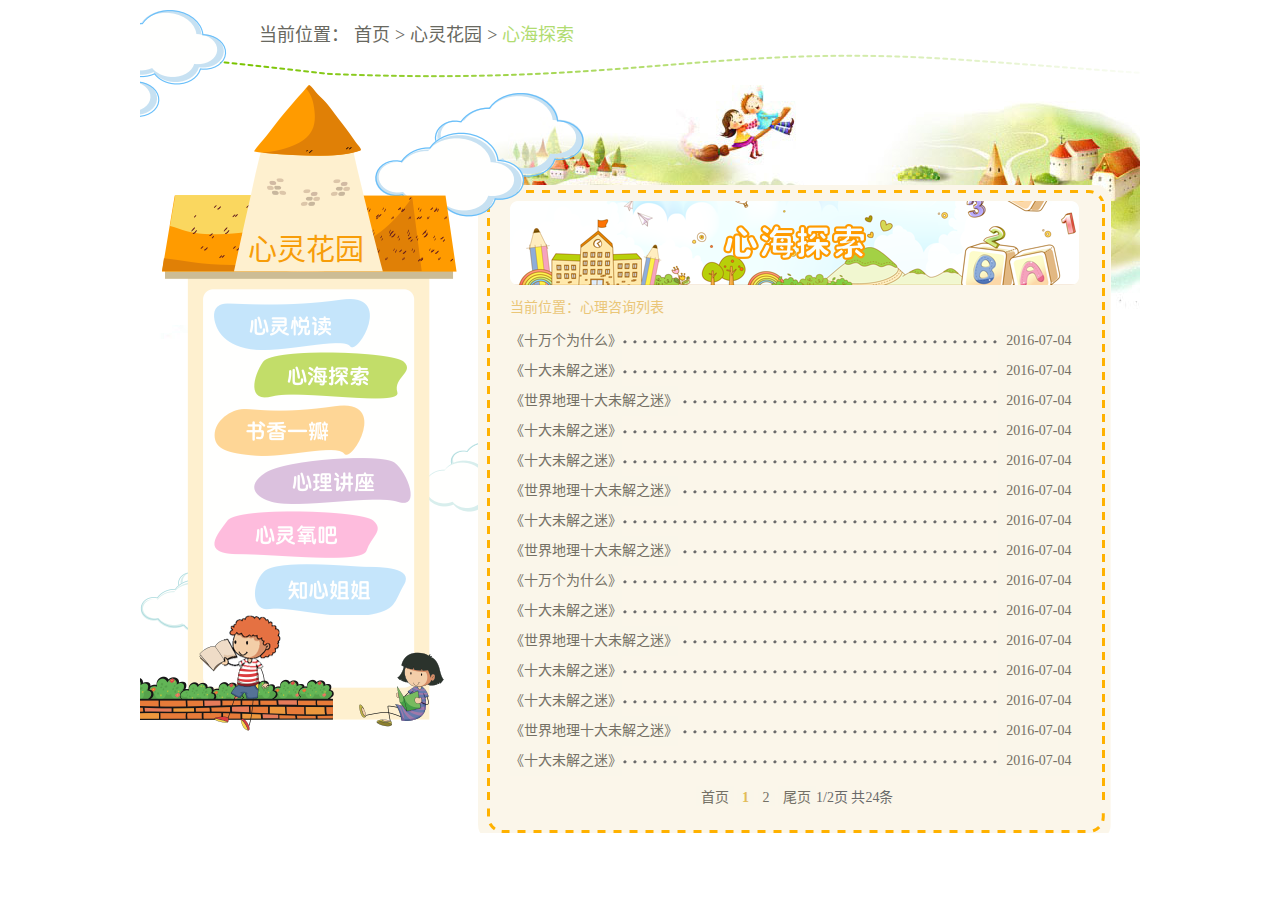
<file: xhts.html>
<!DOCTYPE html PUBLIC "-//W3C//DTD XHTML 1.0 Transitional//EN" "http://www.w3.org/TR/xhtml1/DTD/xhtml1-transitional.dtd">
<html xmlns="http://www.w3.org/1999/xhtml" lang="zh-CN">
<head>
	<meta http-equiv="Content-Type" content="text/html;charset=UTF-8" />
	<title>心灵花园-心海探索</title>
	<meta http-equiv="X-UA-Compatible"content="IE=edge">
	<link rel="stylesheet" type="text/css" href="css/main.css" />
	<link rel="stylesheet" type="text/css" href="css/shouye.css" />
	<link rel="stylesheet" type="text/css" href="css/xlhy.css" />
	<link rel="stylesheet" type="text/css" href="css/cont.css" />
	<script type="text/javascript" src="js/jquery-1.8.3.min.js"></script>
	<script type="text/javascript" src="js/main.js"></script>
	<script type="text/javascript" src="js/jquery.SuperSlide.2.1.1.js"></script>
</head>
<body>
	<div class="content">
		
		<div class="xl-cont " >
			<div class="location"><span>当前位置：<a href="index.html">首页</a>><a href="javascript:;">心灵花园</a>><a href="javascript:;" class="curra">心海探索</a></span></div>
			<div class="cont-body clear" >
				<div class="left-cont">
					<div class="cloud"></div>
					<div class="left-top">
						<p>心灵花园</p>
					</div>
					<div class="left-center">
						<a href="xlyd.html" class="one"></a>
						<a href="xhts.html" class="two"></a>
						<a href="sxyb.html" class="three"></a>
						<a href="xljz.html" class="four"></a>
						<a href="xlyb.html" class="five"></a>						
						<a href="zxjj.html" class="last"></a>
						
					</div>
					<div class="left-bottom">
						
					</div>
				</div>
				<div class="right-cont ts" >
					<div class="cold"></div>
					<div class="top"></div>
					<div class="center">
						<div class="img-box"></div>
						
						<div class="address"><span>当前位置：<a href="javascript:;">心理咨询列表</a></div>
						<div class="fr_content" >
							<ul>
								<li><em class="dott"><a href="xhts_xq.html">《十万个为什么》</a><span class="rspan">2016-07-04</span></em></li>
								<li><em class="dott"><a href="javascript:;">《十大未解之迷》</a><span class="rspan">2016-07-04</span></em></li>
								<li><em class="dott"><a href="javascript:;">《世界地理十大未解之迷》</a><span class="rspan">2016-07-04</span></em></li>
					            <li><em class="dott"><a href="javascript:;">《十大未解之迷》</a><span class="rspan">2016-07-04</span></em></li>
								<li><em class="dott"><a href="javascript:;">《十大未解之迷》</a><span class="rspan">2016-07-04</span></em></li>
								<li><em class="dott"><a href="javascript:;">《世界地理十大未解之迷》</a><span class="rspan">2016-07-04</span></em></li>
								<li><em class="dott"><a href="javascript:;">《十大未解之迷》</a><span class="rspan">2016-07-04</span></em></li>
								<li><em class="dott"><a href="javascript:;">《世界地理十大未解之迷》</a><span class="rspan">2016-07-04</span></em></li>
								<li><em class="dott"><a href="javascript:;">《十万个为什么》</a><span class="rspan">2016-07-04</span></em></li>
								<li><em class="dott"><a href="javascript:;">《十大未解之迷》</a><span class="rspan">2016-07-04</span></em></li>
								<li><em class="dott"><a href="javascript:;">《世界地理十大未解之迷》</a><span class="rspan">2016-07-04</span></em></li>
					            <li><em class="dott"><a href="javascript:;">《十大未解之迷》</a><span class="rspan">2016-07-04</span></em></li>
								<li><em class="dott"><a href="javascript:;">《十大未解之迷》</a><span class="rspan">2016-07-04</span></em></li>
								<li><em class="dott"><a href="javascript:;">《世界地理十大未解之迷》</a><span class="rspan">2016-07-04</span></em></li>
								<li><em class="dott"><a href="javascript:;">《十大未解之迷》</a><span class="rspan">2016-07-04</span></em></li>
								<li><em class="dott"><a href="javascript:;">《世界地理十大未解之迷》</a><span class="rspan">2016-07-04</span></em></li>
								<li><em class="dott"><a href="javascript:;">《十万个为什么》</a><span class="rspan">2016-07-04</span></em></li>
								<li><em class="dott"><a href="javascript:;">《十大未解之迷》</a><span class="rspan">2016-07-04</span></em></li>
								<li><em class="dott"><a href="javascript:;">《世界地理十大未解之迷》</a><span class="rspan">2016-07-04</span></em></li>
					            <li><em class="dott"><a href="javascript:;">《十大未解之迷》</a><span class="rspan">2016-07-04</span></em></li>
								<li><em class="dott"><a href="javascript:;">《十大未解之迷》</a><span class="rspan">2016-07-04</span></em></li>
								<li><em class="dott"><a href="javascript:;">《世界地理十大未解之迷》</a><span class="rspan">2016-07-04</span></em></li>
								<li><em class="dott"><a href="javascript:;">《十大未解之迷》</a><span class="rspan">2016-07-04</span></em></li>
								<li><em class="dott"><a href="javascript:;">《世界地理十大未解之迷》</a><span class="rspan">2016-07-04</span></em></li>
					           
							</ul>
					        <div class="changpage"></div>
						</div>
						
						
					</div>
					<div class="bottom"></div>
				</div>
				
				
			</div>
		</div>
		
		
		
	</div>
	<script type="text/javascript">
					
					
		var obj1,j1;
		var page1=0;
		var nowPage1=0;//当前页
		var listNum1=15;//每页显示行数
		var PagesLen1;//总页数
		var PageNum1=4;//分页链接接数(5个)
		
			obj1=$('.fr_content ul li');
			j1=obj1.length;//总信息条数
			PagesLen1=Math.ceil(j1/listNum1);//总的页数
			upPage1(0);
		
		function upPage1(p){
			nowPage1=p;
			
			
			for (var i=0;i<j1;i++){
				obj1.eq(i).hide();
			}
			
		
			for (var i=p*listNum1;i<(p+1)*listNum1;i++){
				if(obj1.eq(i)){
					obj1.eq(i).show();
				}
			}
			
			
			strS='<a href="javascript:void(0);" onclick="upPage1(0)">首页</a> ';
			var PageNum_2=PageNum1%2==0?Math.ceil(PageNum1/2)+1:Math.ceil(PageNum1/2);
			var PageNum_3=PageNum1%2==0?Math.ceil(PageNum1/2):Math.ceil(PageNum1/2)+1;
			var strC="",startPage,endPage;
			if (PageNum1>=PagesLen1) {startPage=0;endPage=PagesLen1-1}
			else if (nowPage1<PageNum_2){startPage=0;endPage=PagesLen1-1>PageNum1?PageNum1:PagesLen1-1}//首页
			else {startPage=nowPage1+PageNum_3>=PagesLen1?PagesLen1-PageNum1-1: nowPage1-PageNum_2+1;var t=startPage+PageNum1;endPage=t>PagesLen1?PagesLen1-1:t}
			for (var i=startPage;i<=endPage;i++){
				if (i==nowPage1){
					strC+='<a href="javascript:void(0);" style="color:#e2bc59;font-weight:700;" onclick="upPage1('+i+')">'+(i+1)+'</a> ';
				}else {
					strC+='<a href="javascript:void(0);" onclick="upPage1('+i+')">'+(i+1)+'</a>';
				}
			}
			strE=' <a href="javascript:void(0);" onclick="upPage1('+(PagesLen1-1)+')">尾页</a>';
			strE2=nowPage1+1+"/"+PagesLen1+"页"+"  共"+j1+"条";
			$(".changpage").html(strS+strC+strE+strE2);
			
			
		}
		
	</script>
</body>
</html>
</file>
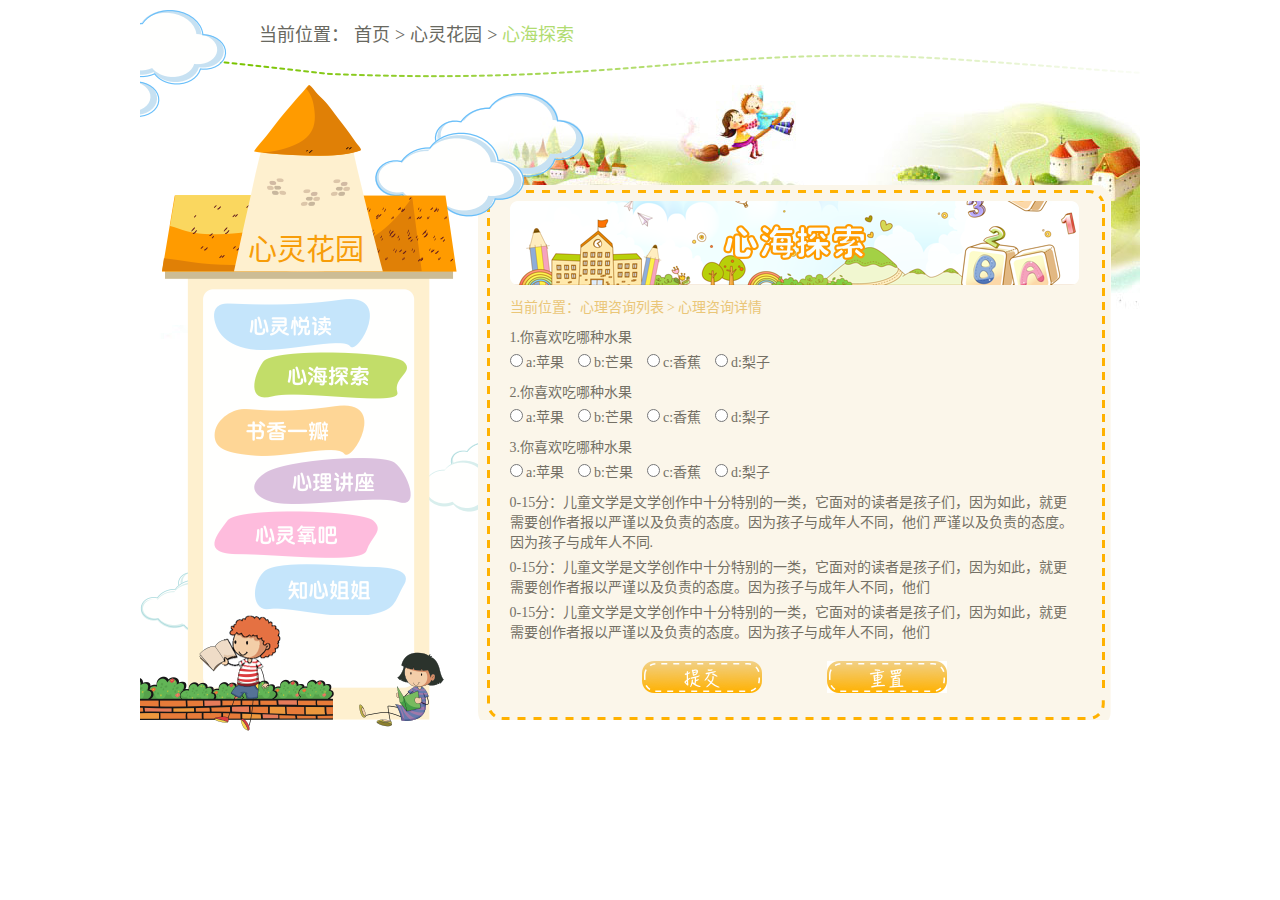
<file: xhts_xq.html>
<!DOCTYPE html PUBLIC "-//W3C//DTD XHTML 1.0 Transitional//EN" "http://www.w3.org/TR/xhtml1/DTD/xhtml1-transitional.dtd">
<html xmlns="http://www.w3.org/1999/xhtml" lang="zh-CN">
<head>
	<meta http-equiv="Content-Type" content="text/html;charset=UTF-8" />
	<title>心灵花园-心海探索-详情</title>
	<meta http-equiv="X-UA-Compatible"content="IE=edge">
	<link rel="stylesheet" type="text/css" href="css/main.css" />
	<link rel="stylesheet" type="text/css" href="css/shouye.css" />
	<link rel="stylesheet" type="text/css" href="css/xlhy.css" />
	<link rel="stylesheet" type="text/css" href="css/cont.css" />
	<script type="text/javascript" src="js/jquery-1.8.3.min.js"></script>
	<script type="text/javascript" src="js/main.js"></script>
	<script type="text/javascript" src="js/jquery.SuperSlide.2.1.1.js"></script>
</head>
<body>
	<div class="content">
		
		<div class="xl-cont " >
			<div class="location"><span>当前位置：<a href="index.html">首页</a>><a href="javascript:;">心灵花园</a>><a href="javascript:;" class="curra">心海探索</a></span></div>
			<div class="cont-body clear" >
				<div class="left-cont">
					<div class="cloud"></div>
					<div class="left-top">
						<p>心灵花园</p>
					</div>
					<div class="left-center">
						<a href="xlyd.html" class="one"></a>
						<a href="xhts.html" class="two"></a>
						<a href="sxyb.html" class="three"></a>
						<a href="xljz.html" class="four"></a>
						<a href="xlyb.html" class="five"></a>						
						<a href="zxjj.html" class="last"></a>
						
					</div>
					<div class="left-bottom">
						
					</div>
				</div>
				<div class="right-cont ts" >
					<div class="cold"></div>
					<div class="top"></div>
					<div class="center">
						<div class="img-box"></div>
						
						<div class="address"><span>当前位置：<a href="javascript:;">心理咨询列表</a> > <a href="javascript:;">心理咨询详情</a></div>
						<div class="fr_content" >
							<form action="">
								<div class="xq-list">
									<p class="question">
										<span>1.</span><span>你喜欢吃哪种水果</span>
									</p>
									<p class="chose">
										
										<input type="radio" name="fruit1" value="male" id="ap-1"/>
										<label for="ap-1">a:苹果</label>
										<input type="radio" name="fruit1" value="male" id="mg-1"/>
										<label for="mg-1">b:芒果</label>
										<input type="radio" name="fruit1" value="male" id="ba-1"/>
										<label for="ba-1">c:香蕉</label>
										<input type="radio" name="fruit1" value="male" id="pe-1"/>
										<label for="pe-1">d:梨子</label>
									</p>
								</div>
								
								<div class="xq-list">
									<p class="question">
										<span>2.</span><span>你喜欢吃哪种水果</span>
									</p>
									<p class="chose">
										
										<input type="radio" name="fruit2" value="male" id="ap-2"/>
										<label for="ap-2">a:苹果</label>
										<input type="radio" name="fruit2" value="male" id="mg-2"/>
										<label for="mg-2">b:芒果</label>
										<input type="radio" name="fruit2" value="male" id="ba-2"/>
										<label for="ba-2">c:香蕉</label>
										<input type="radio" name="fruit2" value="male" id="pe-2"/>
										<label for="pe-2">d:梨子</label>
									</p>
								</div>
								<div class="xq-list">
									<p class="question">
										<span>3.</span><span>你喜欢吃哪种水果</span>
									</p>
									<p class="chose">
										
										<input type="radio" name="fruit3" value="male" id="ap-3"/>
										<label for="ap-3">a:苹果</label>
										<input type="radio" name="fruit3" value="male" id="mg-3"/>
										<label for="mg-3">b:芒果</label>
										<input type="radio" name="fruit3" value="male" id="ba-3"/>
										<label for="ba-3">c:香蕉</label>
										<input type="radio" name="fruit3" value="male" id="pe-3"/>
										<label for="pe-3">d:梨子</label>
									</p>
								</div>
								<p class="score">
									<span>0-15</span>分：儿童文学是文学创作中十分特别的一类，它面对的读者是孩子们，因为如此，就更需要创作者报以严谨以及负责的态度。因为孩子与成年人不同，他们
									严谨以及负责的态度。因为孩子与成年人不同.
								</p>
								<p class="score"> 
									<span>0-15</span>分：儿童文学是文学创作中十分特别的一类，它面对的读者是孩子们，因为如此，就更需要创作者报以严谨以及负责的态度。因为孩子与成年人不同，他们
								</p>
								<p class="score">
									<span>0-15</span>分：儿童文学是文学创作中十分特别的一类，它面对的读者是孩子们，因为如此，就更需要创作者报以严谨以及负责的态度。因为孩子与成年人不同，他们
								</p>
								<div class="btn clear">
									<input type="submit" value="" name="submit" class="fl"/>
									<input type="reset" value="" name="reset" class="fr"/>
								</div>
							</form>
						</div>
						
						
					</div>
					<div class="bottom"></div>
				</div>
				
				
			</div>
		</div>
		
		
		
	</div>
</body>
</html>
</file>
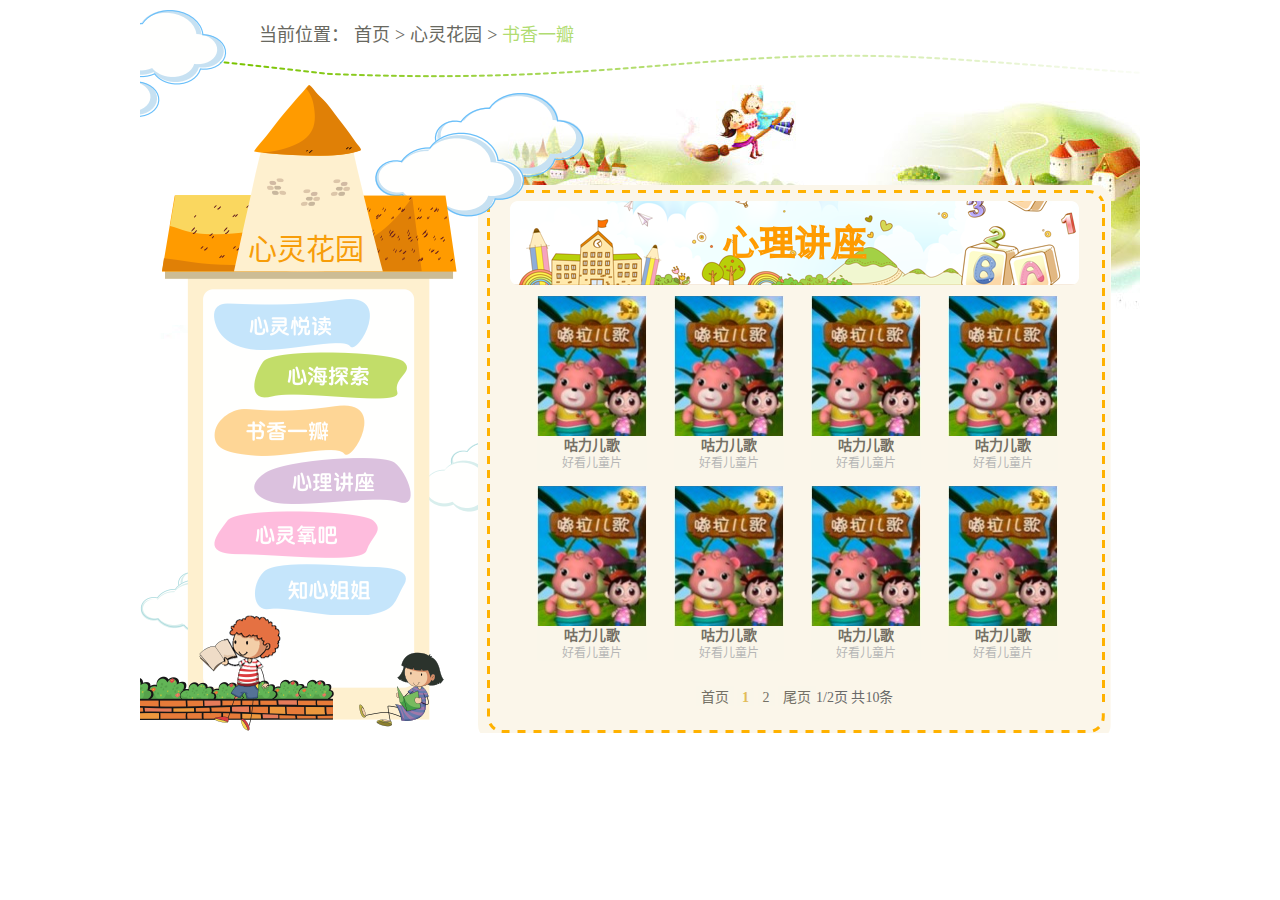
<file: xljz.html>
<!DOCTYPE html PUBLIC "-//W3C//DTD XHTML 1.0 Transitional//EN" "http://www.w3.org/TR/xhtml1/DTD/xhtml1-transitional.dtd">
<html xmlns="http://www.w3.org/1999/xhtml" lang="zh-CN">
<head>
	<meta http-equiv="Content-Type" content="text/html;charset=UTF-8" />
	<title>心灵花园-心理讲座</title>
	<!-- <meta http-equiv="X-UA-Compatible"content="IE=edge"> -->
	<link rel="stylesheet" type="text/css" href="css/main.css" />
	<link rel="stylesheet" type="text/css" href="css/shouye.css" />
	<link rel="stylesheet" type="text/css" href="css/xlhy.css" />
	<link rel="stylesheet" type="text/css" href="css/cont.css" />
	<script type="text/javascript" src="js/jquery-1.8.3.min.js"></script>
	<script type="text/javascript" src="js/main.js"></script>
	<script type="text/javascript" src="js/jquery.SuperSlide.2.1.1.js"></script>
</head>
<body>
	<div class="content">
		
		<div class="xl-cont " >
			<div class="location"><span>当前位置：<a href="index.html">首页</a>><a href="javascript:;">心灵花园</a>><a href="javascript:;" class="curra">书香一瓣</a></span></div>
			<div class="cont-body clear" >
				<div class="left-cont">
					<div class="cloud"></div>
					<div class="left-top">
						<p>心灵花园</p>
					</div>
					<div class="left-center">
						<a href="xlyd.html" class="one"></a>
						<a href="xhts.html" class="two"></a>
						<a href="sxyb.html" class="three"></a>
						<a href="xljz.html" class="four"></a>
						<a href="xlyb.html" class="five"></a>						
						<a href="zxjj.html" class="last"></a>
						
					</div>
					<div class="left-bottom">
						
					</div>
				</div>
				<div class="right-cont  jz" >
					<div class="cold"></div>
					<div class="top"></div>
					<div class="center">
						<div class="img-box"></div>
						
						<div class="fr_content" >
							<ul class="clear">
								<li class="video">
									<a href="video/video.mp4">
										<img src="images/xlhy/video.png" alt="" />
										<span class="mask"></span>
										<p class="name">咕力儿歌</p>
										<p class="js">好看儿童片</p>
									</a>
								</li>
								<li class="video">
									<a href="video/movie.mp4">
										<img src="images/xlhy/video.png" alt="" />
										<span class="mask"></span>
										<p class="name">咕力儿歌</p>
										<p class="js">好看儿童片</p>
									</a>
								</li>
								<li class="video">
									<a href="video/video.mp4">
										<img src="images/xlhy/video.png" alt="" />
										<span class="mask"></span>
										<p class="name">咕力儿歌</p>
										<p class="js">好看儿童片</p>
									</a>
								</li>
								<li class="video">
									<a href="video/mv.mp4">
										<img src="images/xlhy/video.png" alt="" />
										<span class="mask"></span>
										<p class="name">咕力儿歌</p>
										<p class="js">好看儿童片</p>
									</a>
								</li>
								<li class="video">
									<a href="#">
										<img src="images/xlhy/video.png" alt="" />
										<span class="mask"></span>
										<p class="name">咕力儿歌</p>
										<p class="js">好看儿童片</p>
									</a>
								</li>
								<li class="video">
									<a href="#">
										<img src="images/xlhy/video.png" alt="" />
										<span class="mask"></span>
										<p class="name">咕力儿歌</p>
										<p class="js">好看儿童片</p>
									</a>
								</li>
								<li class="video">
									<a href="#">
										<img src="images/xlhy/video.png" alt="" />
										<span class="mask"></span>
										<p class="name">咕力儿歌</p>
										<p class="js">好看儿童片</p>
									</a>
								</li>
								<li class="video">
									<a href="#">
										<img src="images/xlhy/video.png" alt="" />
										<span class="mask"></span>
										<p class="name">咕力儿歌</p>
										<p class="js">好看儿童片</p>
									</a>
								</li>
								<li class="video">
									<a href="#">
										<img src="images/xlhy/video.png" alt="" />
										<span class="mask"></span>
										<p class="name">咕力儿歌</p>
										<p class="js">好看儿童片</p>
									</a>
								</li>
								<li class="video">
									<a href="#">
										<img src="images/xlhy/video.png" alt="" />
										<span class="mask"></span>
										<p class="name">咕力儿歌</p>
										<p class="js">好看儿童片</p>
									</a>
								</li>
							</ul>
							<div class="changpage"></div>
						</div>
						
						
					</div>
					<div class="bottom"></div>
				</div>
				
				
			</div>
		</div>
		<div id="video">
			
			<video width="800" height="600" src="" controls autoplay id="v1">		
			  
			</video>	
		</div>
		
		
	</div>
	<script type="text/javascript" src="js/layer/layer.js"></script>
	
	
	<script type="text/javascript">
		var video=$('.xl-cont .jz  .fr_content .video');
		var mask=$('.xl-cont .jz  .fr_content .video .mask');
		video.hover(function(){
			$(this).find('.mask').fadeIn(100);
		},function(){
			$(this).find('.mask').fadeOut(100);
		})
					
		var obj1,j1;
		var page1=0;
		var nowPage1=0;//当前页
		var listNum1=8;//每页显示行数
		var PagesLen1;//总页数
		var PageNum1=4;//分页链接接数(5个)
		
			obj1=$('.fr_content ul li');
			j1=obj1.length;//总信息条数
			PagesLen1=Math.ceil(j1/listNum1);//总的页数
			upPage1(0);
		
		function upPage1(p){
			nowPage1=p;
			
			
			for (var i=0;i<j1;i++){
				obj1.eq(i).hide();
			}
			
		
			for (var i=p*listNum1;i<(p+1)*listNum1;i++){
				if(obj1.eq(i)){
					obj1.eq(i).show();
				}
			}
			
			
			strS='<a href="javascript:void(0);" onclick="upPage1(0)">首页</a> ';
			var PageNum_2=PageNum1%2==0?Math.ceil(PageNum1/2)+1:Math.ceil(PageNum1/2);
			var PageNum_3=PageNum1%2==0?Math.ceil(PageNum1/2):Math.ceil(PageNum1/2)+1;
			var strC="",startPage,endPage;
			if (PageNum1>=PagesLen1) {startPage=0;endPage=PagesLen1-1}
			else if (nowPage1<PageNum_2){startPage=0;endPage=PagesLen1-1>PageNum1?PageNum1:PagesLen1-1}//首页
			else {startPage=nowPage1+PageNum_3>=PagesLen1?PagesLen1-PageNum1-1: nowPage1-PageNum_2+1;var t=startPage+PageNum1;endPage=t>PagesLen1?PagesLen1-1:t}
			for (var i=startPage;i<=endPage;i++){
				if (i==nowPage1){
					strC+='<a href="javascript:void(0);" style="color:#e2bc59;font-weight:700;" onclick="upPage1('+i+')">'+(i+1)+'</a> ';
				}else {
					strC+='<a href="javascript:void(0);" onclick="upPage1('+i+')">'+(i+1)+'</a>';
				}
			}
			strE=' <a href="javascript:void(0);" onclick="upPage1('+(PagesLen1-1)+')">尾页</a>';
			strE2=nowPage1+1+"/"+PagesLen1+"页"+"  共"+j1+"条";
			$(".changpage").html(strS+strC+strE+strE2);
			
			
		}
		
	</script>
	<script type="text/javascript">
	if(navigator.appName == "Microsoft Internet Explorer" && navigator.appVersion .split(";")[1].replace(/[ ]/g,"")=="MSIE6.0" || navigator.appName == "Microsoft Internet Explorer" && navigator.appVersion .split(";")[1].replace(/[ ]/g,"")=="MSIE7.0" || navigator.appName == "Microsoft Internet Explorer" && navigator.appVersion .split(";")[1].replace(/[ ]/g,"")=="MSIE8.0" || navigator.appName == "Microsoft Internet Explorer" && navigator.appVersion .split(";")[1].replace(/[ ]/g,"")=="MSIE9.0")
	{
		$('.xl-cont .jz  .fr_content .video a').click(function(event){
				$('#video').empty();
				layer.open({
				  type: 1,
				  title: false,
				  closeBtn: 0,
				  area: ['800px', '600px'],
				  skin: 'layui-layer-nobg', //没有背景色
				  shadeClose: true,
				  content: $('#video')
				});
				
				
				event.preventDefault();
				var thisv=$(this).attr('href');
				$('#video').append("<embed width="+800+" height="+596+" src="+thisv+" ");
				
				
				$('.layui-layer-shade').click(function(){
				
				$('#video').empty();
			})
				
			})
		
			
	}else{
		$('.xl-cont .jz  .fr_content .video a').click(function(event){
			event.preventDefault();
			var v1=$('#v1').attr('src');
			var thisv=$(this).attr('href');
			
			layer.open({
			  type: 1,
			  title: false,
			  closeBtn: 0,
			  area: ['800px', '600px'],
			  skin: 'layui-layer-nobg', //没有背景色
			  shadeClose: true,
			  content: $('#video')
			});
			
			
			
			
			$('#v1').attr('src',thisv);
			
		})
	
	}
</script>

	<!--[if lt IE 8]> 
		<script type="text/javascript">
			
			
			
			
		</script>
	<![endif]-->

	
</body>
</html>
</file>
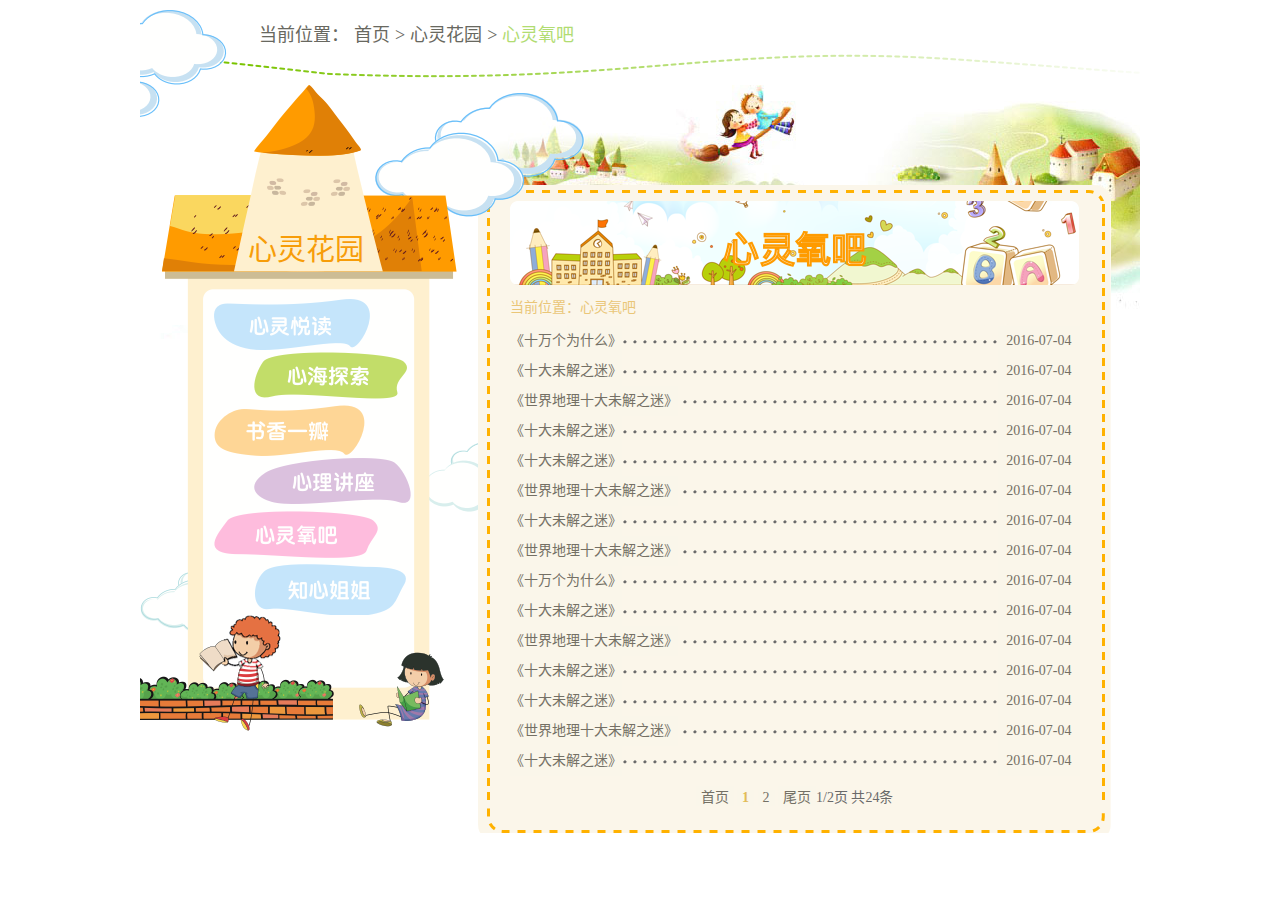
<file: xlyb.html>
<!DOCTYPE html PUBLIC "-//W3C//DTD XHTML 1.0 Transitional//EN" "http://www.w3.org/TR/xhtml1/DTD/xhtml1-transitional.dtd">
<html xmlns="http://www.w3.org/1999/xhtml" lang="zh-CN">
<head>
	<meta http-equiv="Content-Type" content="text/html;charset=UTF-8" />
	<title>心灵花园-心灵氧吧</title>
	<meta http-equiv="X-UA-Compatible"content="IE=edge">
	<link rel="stylesheet" type="text/css" href="css/main.css" />
	<link rel="stylesheet" type="text/css" href="css/shouye.css" />
	<link rel="stylesheet" type="text/css" href="css/xlhy.css" />
	<link rel="stylesheet" type="text/css" href="css/cont.css" />
	<script type="text/javascript" src="js/jquery-1.8.3.min.js"></script>
	<script type="text/javascript" src="js/main.js"></script>
	<script type="text/javascript" src="js/jquery.SuperSlide.2.1.1.js"></script>
</head>
<body>
	<div class="content">
		
		<div class="xl-cont " >
			<div class="location"><span>当前位置：<a href="index.html">首页</a>><a href="javascript:;">心灵花园</a>><a href="javascript:;" class="curra">心灵氧吧</a></span></div>
			<div class="cont-body clear" >
				<div class="left-cont">
					<div class="cloud"></div>
					<div class="left-top">
						<p>心灵花园</p>
					</div>
					<div class="left-center">
						<a href="xlyd.html" class="one"></a>
						<a href="xhts.html" class="two"></a>
						<a href="sxyb.html" class="three"></a>
						<a href="xljz.html" class="four"></a>
						<a href="xlyb.html" class="five"></a>						
						<a href="zxjj.html" class="last"></a>
						
					</div>
					<div class="left-bottom">
						
					</div>
				</div>
				<div class="right-cont  ts yb" >
					<div class="cold"></div>
					<div class="top"></div>
					<div class="center">
						<div class="img-box"></div>
						
						<div class="address"><span>当前位置：<a href="javascript:;">心灵氧吧</a></div>
						<div class="fr_content" >
							<ul>
								<li><em class="dott"><a href="xlyb_xq.html">《十万个为什么》</a><span class="rspan">2016-07-04</span></em></li>
								<li><em class="dott"><a href="javascript:;">《十大未解之迷》</a><span class="rspan">2016-07-04</span></em></li>
								<li><em class="dott"><a href="javascript:;">《世界地理十大未解之迷》</a><span class="rspan">2016-07-04</span></em></li>
					            <li><em class="dott"><a href="javascript:;">《十大未解之迷》</a><span class="rspan">2016-07-04</span></em></li>
								<li><em class="dott"><a href="javascript:;">《十大未解之迷》</a><span class="rspan">2016-07-04</span></em></li>
								<li><em class="dott"><a href="javascript:;">《世界地理十大未解之迷》</a><span class="rspan">2016-07-04</span></em></li>
								<li><em class="dott"><a href="javascript:;">《十大未解之迷》</a><span class="rspan">2016-07-04</span></em></li>
								<li><em class="dott"><a href="javascript:;">《世界地理十大未解之迷》</a><span class="rspan">2016-07-04</span></em></li>
								<li><em class="dott"><a href="javascript:;">《十万个为什么》</a><span class="rspan">2016-07-04</span></em></li>
								<li><em class="dott"><a href="javascript:;">《十大未解之迷》</a><span class="rspan">2016-07-04</span></em></li>
								<li><em class="dott"><a href="javascript:;">《世界地理十大未解之迷》</a><span class="rspan">2016-07-04</span></em></li>
					            <li><em class="dott"><a href="javascript:;">《十大未解之迷》</a><span class="rspan">2016-07-04</span></em></li>
								<li><em class="dott"><a href="javascript:;">《十大未解之迷》</a><span class="rspan">2016-07-04</span></em></li>
								<li><em class="dott"><a href="javascript:;">《世界地理十大未解之迷》</a><span class="rspan">2016-07-04</span></em></li>
								<li><em class="dott"><a href="javascript:;">《十大未解之迷》</a><span class="rspan">2016-07-04</span></em></li>
								<li><em class="dott"><a href="javascript:;">《世界地理十大未解之迷》</a><span class="rspan">2016-07-04</span></em></li>
								<li><em class="dott"><a href="javascript:;">《十万个为什么》</a><span class="rspan">2016-07-04</span></em></li>
								<li><em class="dott"><a href="javascript:;">《十大未解之迷》</a><span class="rspan">2016-07-04</span></em></li>
								<li><em class="dott"><a href="javascript:;">《世界地理十大未解之迷》</a><span class="rspan">2016-07-04</span></em></li>
					            <li><em class="dott"><a href="javascript:;">《十大未解之迷》</a><span class="rspan">2016-07-04</span></em></li>
								<li><em class="dott"><a href="javascript:;">《十大未解之迷》</a><span class="rspan">2016-07-04</span></em></li>
								<li><em class="dott"><a href="javascript:;">《世界地理十大未解之迷》</a><span class="rspan">2016-07-04</span></em></li>
								<li><em class="dott"><a href="javascript:;">《十大未解之迷》</a><span class="rspan">2016-07-04</span></em></li>
								<li><em class="dott"><a href="javascript:;">《世界地理十大未解之迷》</a><span class="rspan">2016-07-04</span></em></li>
					           
							</ul>
					        <div class="changpage"></div>
						</div>
						
						
					</div>
					<div class="bottom"></div>
				</div>
				<script type="text/javascript">
					
					
					var obj1,j1;
					var page1=0;
					var nowPage1=0;//当前页
					var listNum1=15;//每页显示行数
					var PagesLen1;//总页数
					var PageNum1=4;//分页链接接数(5个)
					
						obj1=$('.fr_content ul li');
						j1=obj1.length;//总信息条数
						PagesLen1=Math.ceil(j1/listNum1);//总的页数
						upPage1(0);
					
					function upPage1(p){
						nowPage1=p;
						
						
						for (var i=0;i<j1;i++){
							obj1.eq(i).hide();
						}
						
					
						for (var i=p*listNum1;i<(p+1)*listNum1;i++){
							if(obj1.eq(i)){
								obj1.eq(i).show();
							}
						}
						
						
						strS='<a href="javascript:void(0);" onclick="upPage1(0)">首页</a> ';
						var PageNum_2=PageNum1%2==0?Math.ceil(PageNum1/2)+1:Math.ceil(PageNum1/2);
						var PageNum_3=PageNum1%2==0?Math.ceil(PageNum1/2):Math.ceil(PageNum1/2)+1;
						var strC="",startPage,endPage;
						if (PageNum1>=PagesLen1) {startPage=0;endPage=PagesLen1-1}
						else if (nowPage1<PageNum_2){startPage=0;endPage=PagesLen1-1>PageNum1?PageNum1:PagesLen1-1}//首页
						else {startPage=nowPage1+PageNum_3>=PagesLen1?PagesLen1-PageNum1-1: nowPage1-PageNum_2+1;var t=startPage+PageNum1;endPage=t>PagesLen1?PagesLen1-1:t}
						for (var i=startPage;i<=endPage;i++){
							if (i==nowPage1){
								strC+='<a href="javascript:void(0);" style="color:#e2bc59;font-weight:700;" onclick="upPage1('+i+')">'+(i+1)+'</a> ';
							}else {
								strC+='<a href="javascript:void(0);" onclick="upPage1('+i+')">'+(i+1)+'</a>';
							}
						}
						strE=' <a href="javascript:void(0);" onclick="upPage1('+(PagesLen1-1)+')">尾页</a>';
						strE2=nowPage1+1+"/"+PagesLen1+"页"+"  共"+j1+"条";
						$(".changpage").html(strS+strC+strE+strE2);
						
						
					}
					
				</script>
				
			</div>
		</div>
		
		
		
	</div>
</body>
</html>
</file>
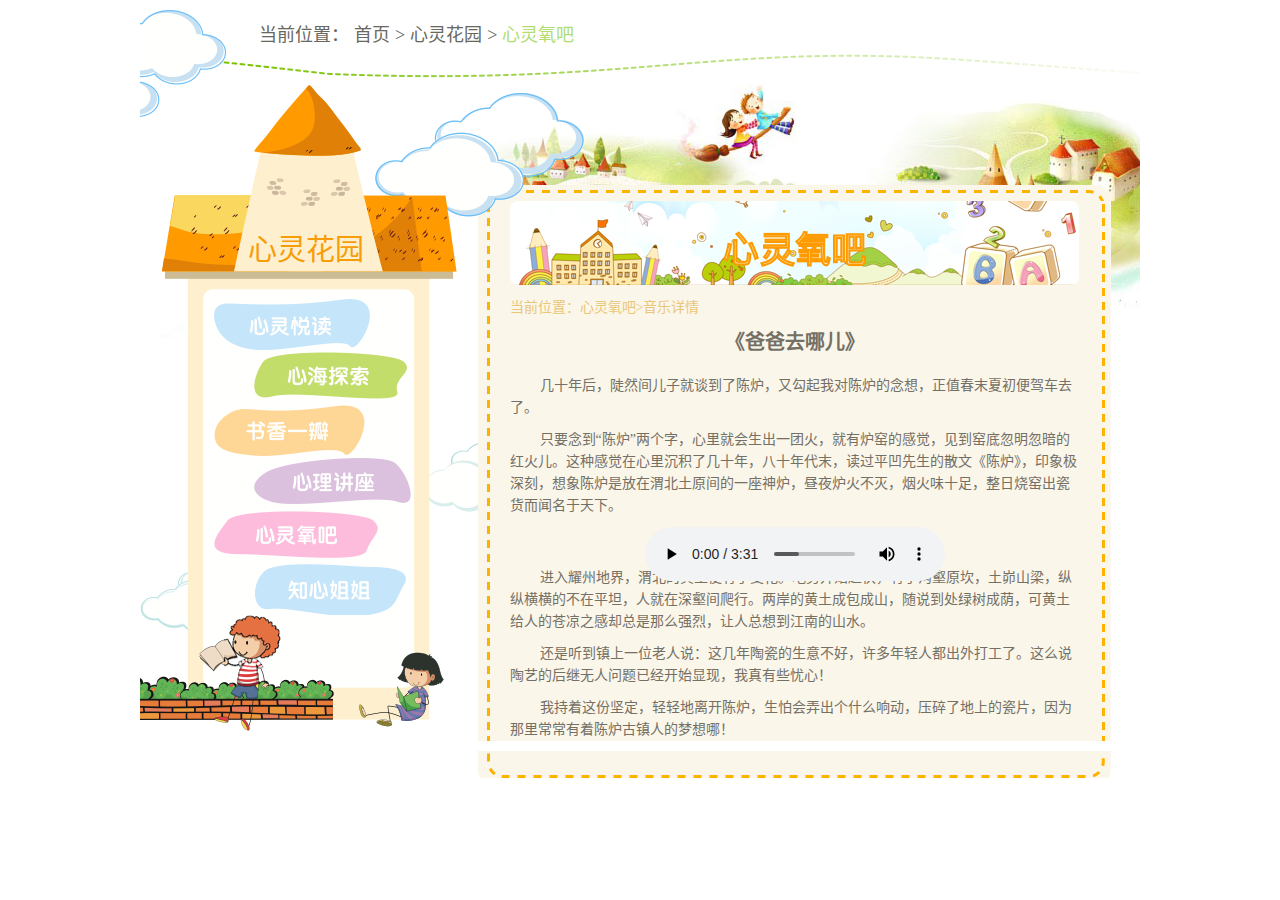
<file: xlyb_xq.html>
<!DOCTYPE html PUBLIC "-//W3C//DTD XHTML 1.0 Transitional//EN" "http://www.w3.org/TR/xhtml1/DTD/xhtml1-transitional.dtd">
<html xmlns="http://www.w3.org/1999/xhtml" lang="zh-CN">
<head>
	<meta http-equiv="Content-Type" content="text/html;charset=UTF-8" />
	<title>心灵花园-心灵氧吧-音乐详情</title>
	<meta http-equiv="X-UA-Compatible"content="IE=edge">
	<link rel="stylesheet" type="text/css" href="css/main.css" />
	<link rel="stylesheet" type="text/css" href="css/shouye.css" />
	<link rel="stylesheet" type="text/css" href="css/xlhy.css" />
	<link rel="stylesheet" type="text/css" href="css/cont.css" />
	<script type="text/javascript" src="js/jquery-1.8.3.min.js"></script>
	<script type="text/javascript" src="js/main.js"></script>
	<script type="text/javascript" src="js/jquery.SuperSlide.2.1.1.js"></script>
</head>
<body>
	<div class="content">
		
		<div class="xl-cont " >
			<div class="location"><span>当前位置：<a href="index.html">首页</a>><a href="javascript:;">心灵花园</a>><a href="javascript:;" class="curra">心灵氧吧</a></span></div>
			<div class="cont-body clear" >
				<div class="left-cont">
					<div class="cloud"></div>
					<div class="left-top">
						<p>心灵花园</p>
					</div>
					<div class="left-center">
						<a href="xlyd.html" class="one"></a>
						<a href="xhts.html" class="two"></a>
						<a href="sxyb.html" class="three"></a>
						<a href="xljz.html" class="four"></a>
						<a href="xlyb.html" class="five"></a>						
						<a href="zxjj.html" class="last"></a>
						
					</div>
					<div class="left-bottom">
						
					</div>
				</div>
				<div class="right-cont  ts yb" >
					<div class="cold"></div>
					<div class="top"></div>
					<div class="center">
						<div class="img-box"></div>
						
						<div class="address"><span>当前位置：<a href="javascript:;">心灵氧吧</a>><a href="javascript:;">音乐详情</a></div>
						<div class="fr_content" >
							<div class="text-cont">
								<div class="title">《爸爸去哪儿》</div>
								<div class="music">
									<p>				
										几十年后，陡然间儿子就谈到了陈炉，又勾起我对陈炉的念想，正值春末夏初便驾车去了。
									</p>
									<p>										   只要念到“陈炉”两个字，心里就会生出一团火，就有炉窑的感觉，见到窑底忽明忽暗的红火儿。这种感觉在心里沉积了几十年，八十年代末，读过平凹先生的散文《陈炉》，印象极深刻，想象陈炉是放在渭北土原间的一座神炉，昼夜炉火不灭，烟火味十足，整日烧窑出瓷货而闻名于天下。
									</p>
									<div class="player">
										<!--[if lte IE 8]>
											<EMBED src="music/1.mp3" width=300 height=30 hidden="no" loop="true" Repeat="true" playcount="true" autostart="true"></EMBED>
										<![endif]-->
										
										
										<audio src="music/1.mp3"  controls autoplay></audio>
									</div>
									<p>
										进入耀州地界，渭北的黄土便有了变化。地势开始起伏，有了沟壑原坎，土峁山梁，纵纵横横的不在平坦，人就在深壑间爬行。两岸的黄土成包成山，随说到处绿树成荫，可黄土给人的苍凉之感却总是那么强烈，让人总想到江南的山水。
									</p>
									<p>
										还是听到镇上一位老人说：这几年陶瓷的生意不好，许多年轻人都出外打工了。这么说陶艺的后继无人问题已经开始显现，我真有些忧心！
									</p>
									<p>
										我持着这份坚定，轻轻地离开陈炉，生怕会弄出个什么响动，压碎了地上的瓷片，因为那里常常有着陈炉古镇人的梦想哪！
									</p>
								</div>
								
							</div>
							
						</div>
						
						
					</div>
					<div class="bottom"></div>
				</div>
				
				
			</div>
		</div>
		
		
		
	</div>
</body>
</html>
</file>
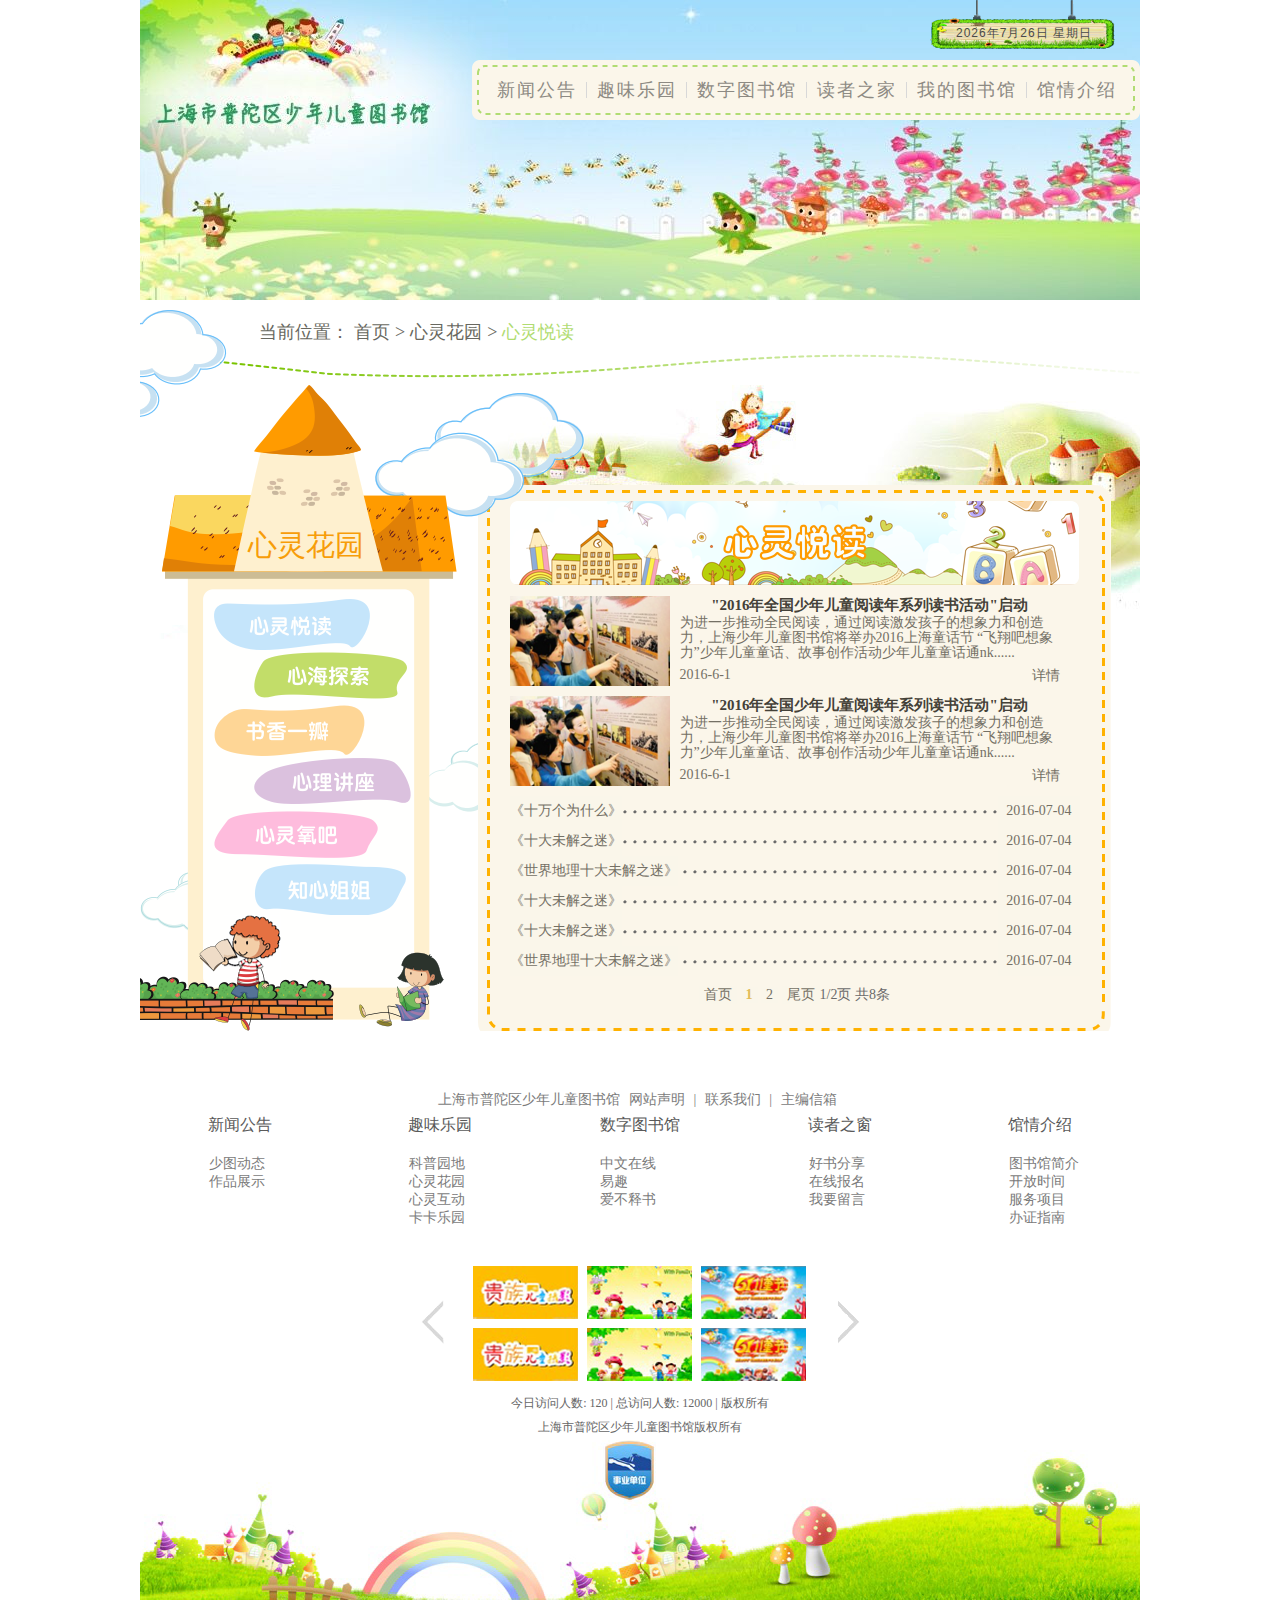
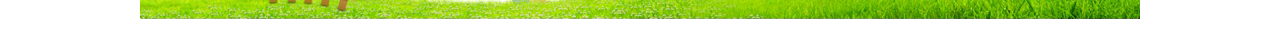
<file: xlyd.html>
<!DOCTYPE html PUBLIC "-//W3C//DTD XHTML 1.0 Transitional//EN" "http://www.w3.org/TR/xhtml1/DTD/xhtml1-transitional.dtd">
<html xmlns="http://www.w3.org/1999/xhtml" xml:lang="zh-en">
<head>
	<meta http-equiv="Content-Type" content="text/html;charset=UTF-8" />
	<title>心灵悦读</title>
	<meta http-equiv="X-UA-Compatible"content="IE=edge">
	<link rel="stylesheet" type="text/css" href="css/main.css" />
	<link rel="stylesheet" type="text/css" href="css/shouye.css" />
	<link rel="stylesheet" type="text/css" href="css/xlhy.css" />
	<link rel="stylesheet" type="text/css" href="css/cont.css" />
	<script type="text/javascript" src="js/jquery-1.8.3.min.js"></script>
	<script type="text/javascript" src="js/main.js"></script>
	<script type="text/javascript" src="js/jquery.SuperSlide.2.1.1.js"></script>
</head>
<body>
	<div class="content">
		<!-- begin:头部 -->
		<div class="header">
			<div class="nav-menu">
				<ul class="nav">
					<li><a class="item" href="javascript:;">新闻公告</a>
						<div class="slidebox">
							
							<ul class="slide">
								<li><a href="stdt.html" target="_blank">少图动态</a></li>
								<li><a href="zpzs.html" target="_blank">作品展示</a></li>
							</ul>
							<div class="rightr"></div>
						</div>
					</li>
					<li><a class="item" href="javascript:;">趣味乐园</a>
						<div class="slidebox">
							
							<ul class="slide">
								<li><a href="javascript:;">科普园地</a></li>
								<li><a href="xinlinghuayuan.html" target="_blank">心灵花园</a></li>
								<li><a href="javascript:;">卡卡乐园</a></li>
								<li><a href="javascript:;">数字资源</a></li>
							</ul>
							<div class="rightr"></div>
						</div>
					</li>
					<li><a class="item" href="javascript:;">数字图书馆</a>
						<div class="slidebox">
							
							<ul class="slide">
								<li><a href="javascript:;">中文在线</a></li>
								<li><a href="javascript:;">易趣</a></li>
								<li><a href="javascript:;">爱不释书</a></li>
							</ul>
							<div class="rightr"></div>
						</div>
					</li>
					<li><a class="item" href="javascript:;">读者之家</a>
						<div class="slidebox">
							
							<ul class="slide">
								<li><a href="javascript:;">好书推荐</a></li>
								<li><a href="baoming.html" target="_blank">在线报名</a></li>
								<li><a href="wjdc.html" target="_blank">问卷调查</a></li>
								<li><a href="wyly.html" target="_blank">我要留言</a></li>
							</ul>
							<div class="rightr"></div>
						</div>
					</li>
					<li><a class="item" href="javascript:;">我的图书馆</a></li>
					<li class="noneline"><a class="item" href="javascript:;">馆情介绍</a>
						<div class="slidebox">
							
							<ul class="slide">
								<li><a href="javascript:;">图书馆简介</a></li>
								<li><a href="javascript:;">开放时间</a></li>
								<li><a href="javascript:;">服务项目</a></li>
								<li><a href="javascript:;">办证指南</a></li>
							</ul>
							<div class="rightr"></div>
						</div>
					</li>
				</ul>
			</div> 
			<!-- <em></em> -->
			<!-- <img class="logoImg" src="images/logo.png"> -->
			<div class="timer">
       			<script language="javascript">
					todayDate = new Date();
					date = todayDate.getDate();
					month= todayDate.getMonth() +1;
					year= todayDate.getYear();
					
					if(navigator.appName == "Netscape")
					{
					 document.write(1900+year);
					 document.write("年");
					 document.write(month);
					 document.write("月");
					 document.write(date);
					 document.write("日");
					
					}
					if(navigator.appVersion.indexOf("MSIE") != -1)
					{
					document.write(year);
					document.write("年");
					document.write(month);
					document.write("月");
					document.write(date);
					document.write("日");
					
					}
					if (todayDate.getDay() == 5) document.write(" 星期五")
					if (todayDate.getDay() == 6) document.write(" 星期六")
					if (todayDate.getDay() == 0) document.write(" 星期日")
					if (todayDate.getDay() == 1) document.write(" 星期一")
					if (todayDate.getDay() == 2) document.write(" 星期二")
					if (todayDate.getDay() == 3) document.write(" 星期三")
					if (todayDate.getDay() == 4) document.write(" 星期四")
			
				</script>
			</div>

		</div>
		<!-- end:头部 -->
		
		<div class="xl-cont ">
			<div class="location"><span>当前位置：<a href="index.html">首页</a>><a href="javascript:;">心灵花园</a>><a href="javascript:;" class="curra">心灵悦读</a></span></div>
			<div class="cont-body clear">
				
				<div class="left-cont">
					
					<div class="cloud"></div>
					<div class="left-top">
						<p>心灵花园</p>
					</div>
					<div class="left-center">
						<a href="xlyd.html" class="one"></a>
						<a href="xhts.html" class="two"></a>
						<a href="sxyb.html" class="three"></a>
						<a href="xljz.html" class="four"></a>
						<a href="xlyb.html" class="five"></a>						
						<a href="zxjj.html" class="last"></a>
						
					</div>
					<div class="left-bottom">
						
					</div>
				</div>
				<div class="right-cont">
					<div class="cold"></div>
					<div class="top"></div>
					<div class="center">
						<div class="img-box"></div>
						<div class="active clear">
							<div class="active-img">
								
							</div>
							<div class="active-cont">
								<p class="title">"2016年全国少年儿童阅读年系列读书活动"启动</p>
								<p class="cont">为进一步推动全民阅读，通过阅读激发孩子的想象力和创造力，上海少年儿童图书馆将举办2016上海童话节 “飞翔吧想象力”少年儿童童话、故事创作活动少年儿童童话通nksdngvjkndfkbnkfkjkbnxgfjdrgb jmhgxdfjgh dkfghdfkdfkuhjfdhjdfkhjfgjhfkx</p>
								<div class="time clear">
									<p class="date fl">2016-6-1</p>
									<p class="xq fr"><a href="#">详情</a></p>
								</div>
								
							</div>
						</div>
						<div class="active clear">
							<div class="active-img">
								
							</div>
							<div class="active-cont">
								<p class="title">"2016年全国少年儿童阅读年系列读书活动"启动</p>
								<p class="cont">为进一步推动全民阅读，通过阅读激发孩子的想象力和创造力，上海少年儿童图书馆将举办2016上海童话节 “飞翔吧想象力”少年儿童童话、故事创作活动少年儿童童话通过阅读激发孩子的想象力和创造力</p>
								<div class="time clear">
									<p class="date fl">2016-6-1</p>
									<p class="xq fr"><a href="#">详情</a></p>
								</div>
								
							</div>
						</div>
						
						<div class="fr_content">
							<ul>
								<li><em class="dott"><a href="javascript:;">《十万个为什么》</a><span class="rspan">2016-07-04</span></em></li>
								<li><em class="dott"><a href="javascript:;">《十大未解之迷》</a><span class="rspan">2016-07-04</span></em></li>
								<li><em class="dott"><a href="javascript:;">《世界地理十大未解之迷》</a><span class="rspan">2016-07-04</span></em></li>
					            <li><em class="dott"><a href="javascript:;">《十大未解之迷》</a><span class="rspan">2016-07-04</span></em></li>
								<li><em class="dott"><a href="javascript:;">《十大未解之迷》</a><span class="rspan">2016-07-04</span></em></li>
								<li><em class="dott"><a href="javascript:;">《世界地理十大未解之迷》</a><span class="rspan">2016-07-04</span></em></li>
								<li><em class="dott"><a href="javascript:;">《十大未解之迷》</a><span class="rspan">2016-07-04</span></em></li>
								<li><em class="dott"><a href="javascript:;">《世界地理十大未解之迷》</a><span class="rspan">2016-07-04</span></em></li>
					           
							</ul>
					        <div class="changpage"></div>
						</div>
						<script type="text/javascript">
						
						
						var obj1,j1;
						var page1=0;
						var nowPage1=0;//当前页
						var listNum1=6;//每页显示行数
						var PagesLen1;//总页数
						var PageNum1=4;//分页链接接数(5个)
						
							obj1=$('.fr_content ul li');
							j1=obj1.length;//总信息条数
							PagesLen1=Math.ceil(j1/listNum1);//总的页数
							upPage1(0);
						
						function upPage1(p){
							nowPage1=p;
							
							
							for (var i=0;i<j1;i++){
								obj1.eq(i).hide();
							}
							
						
							for (var i=p*listNum1;i<(p+1)*listNum1;i++){
								if(obj1.eq(i)){
									obj1.eq(i).show();
								}
							}
							
							
							strS='<a href="javascript:void(0);" onclick="upPage1(0)">首页</a> ';
							var PageNum_2=PageNum1%2==0?Math.ceil(PageNum1/2)+1:Math.ceil(PageNum1/2);
							var PageNum_3=PageNum1%2==0?Math.ceil(PageNum1/2):Math.ceil(PageNum1/2)+1;
							var strC="",startPage,endPage;
							if (PageNum1>=PagesLen1) {startPage=0;endPage=PagesLen1-1}
							else if (nowPage1<PageNum_2){startPage=0;endPage=PagesLen1-1>PageNum1?PageNum1:PagesLen1-1}//首页
							else {startPage=nowPage1+PageNum_3>=PagesLen1?PagesLen1-PageNum1-1: nowPage1-PageNum_2+1;var t=startPage+PageNum1;endPage=t>PagesLen1?PagesLen1-1:t}
							for (var i=startPage;i<=endPage;i++){
								if (i==nowPage1){
									strC+='<a href="javascript:void(0);" style="color:#e2bc59;font-weight:700;" onclick="upPage1('+i+')">'+(i+1)+'</a> ';
								}else {
									strC+='<a href="javascript:void(0);" onclick="upPage1('+i+')">'+(i+1)+'</a>';
								}
							}
							strE=' <a href="javascript:void(0);" onclick="upPage1('+(PagesLen1-1)+')">尾页</a>';
							strE2=nowPage1+1+"/"+PagesLen1+"页"+"  共"+j1+"条";
							$(".changpage").html(strS+strC+strE+strE2);
							
							
						}
						</script>
						
					</div>
					<div class="bottom"></div>
				</div>
				<script type="text/javascript">
					var max=80;
					if($('.cont').text().length>=max){
						var text=$('.cont').text().substr(0,max)+"......";
						$('.cont').text(text);
						
					}
					
				</script>
				
			</div>
		</div>
		
		
		<!-- begin:页脚 -->
		<div class="footer">
			<div class="center">
				<span>上海市普陀区少年儿童图书馆</span>
				<span>网站声明</span>
				<span>|</span>
				<span><a href="javascript:void(0);">联系我们</a></span>
				<span>|</span>
				<span><a href="javascript:void(0);">主编信箱</a></span>
			</div>
			<ul class="cont clear">
				<li class="contlist">
					新闻公告
					<ul>
						<li><a href="javascript:void(0);">少图动态</a></li>
						<li><a href="javascript:void(0);">作品展示</a></li>
						
					</ul>
				</li>
				<li class="contlist">
					趣味乐园
					<ul>
						<li><a href="javascript:void(0);">科普园地</a></li>
						<li><a href="javascript:void(0);">心灵花园</a></li>
						<li><a href="javascript:void(0);">心灵互动</a></li>
						<li><a href="javascript:void(0);">卡卡乐园</a></li>
					</ul>
				</li>
				<li class="contlist">
					数字图书馆
					<ul class="third">
						<li><a href="javascript:void(0);">中文在线</a></li>
						<li><a href="javascript:void(0);">易趣</a></li>
						<li><a href="javascript:void(0);">爱不释书</a></li>					
					</ul>
				</li>
				<li class="contlist">
					读者之窗
					<ul>
						<li><a href="javascript:void(0);">好书分享</a></li>
						<li><a href="javascript:void(0);">在线报名</a></li>
						<li><a href="wyly.html" target="_blank">我要留言</a></li>					
					</ul>
				</li>
				<li class="contlist">
					馆情介绍
					<ul>
						<li><a href="javascript:void(0);">图书馆简介</a></li>
						<li><a href="javascript:void(0);">开放时间</a></li>
						<li><a href="javascript:void(0);">服务项目</a></li>
						<li><a href="javascript:void(0);">办证指南</a></li>
					</ul>
				</li>
			</ul>
			<!-- 轮播区域开始 -->
			<div class="lunbo" id="lunbo">
				<div class="cont">
					<ul>
						<li>						
							<a href=""><img src="images/1.png" alt="" /></a>
							<a href=""><img src="images/2.png" alt="" /></a>
							<a href=""><img src="images/3.png" alt="" /></a>
							<a href=""><img src="images/1.png" alt="" /></a>
							<a href=""><img src="images/2.png" alt="" /></a>
							<a href=""><img src="images/3.png" alt="" /></a>						
						</li>
						<li>
							<a href=""><img src="images/1.png" alt="" /></a>
							<a href=""><img src="images/2.png" alt="" /></a>
							<a href=""><img src="images/3.png" alt="" /></a>
							<a href=""><img src="images/1.png" alt="" /></a>
							<a href=""><img src="images/2.png" alt="" /></a>
							<a href=""><img src="images/3.png" alt="" /></a>
						</li>
						<li>
							<a href=""><img src="images/1.png" alt="" /></a>
							<a href=""><img src="images/2.png" alt="" /></a>
							<a href=""><img src="images/3.png" alt="" /></a>
							<a href=""><img src="images/1.png" alt="" /></a>
							<a href=""><img src="images/2.png" alt="" /></a>
							<a href=""><img src="images/3.png" alt="" /></a>
						</li>
					</ul>
					
				</div>
				<a class="prev" href="javascript:void(0)"></a>
				<a class="next" href="javascript:void(0)"></a>
			</div>
			<script type="text/javascript">
				jQuery(".lunbo").slide({mainCell:".cont ul",effect:"leftLoop",autoPlay:true,trigger:"click",interTime:5000});
			</script>
			<!-- 轮播区域结束 -->
			<div class="copy">
				<p>
					<span>今日访问人数:</span>
					<span>120</span>
					<span>|</span>
					<span>总访问人数:</span>
					<span>12000</span>
					<span>|</span>
					<span>版权所有</span>
				</p>
				<p>上海市普陀区少年儿童图书馆版权所有</p>
			</div>
			<div class="footbg"></div>
		</div>
		<!-- end:页脚 -->
	</div>
</body>
</html>
</file>
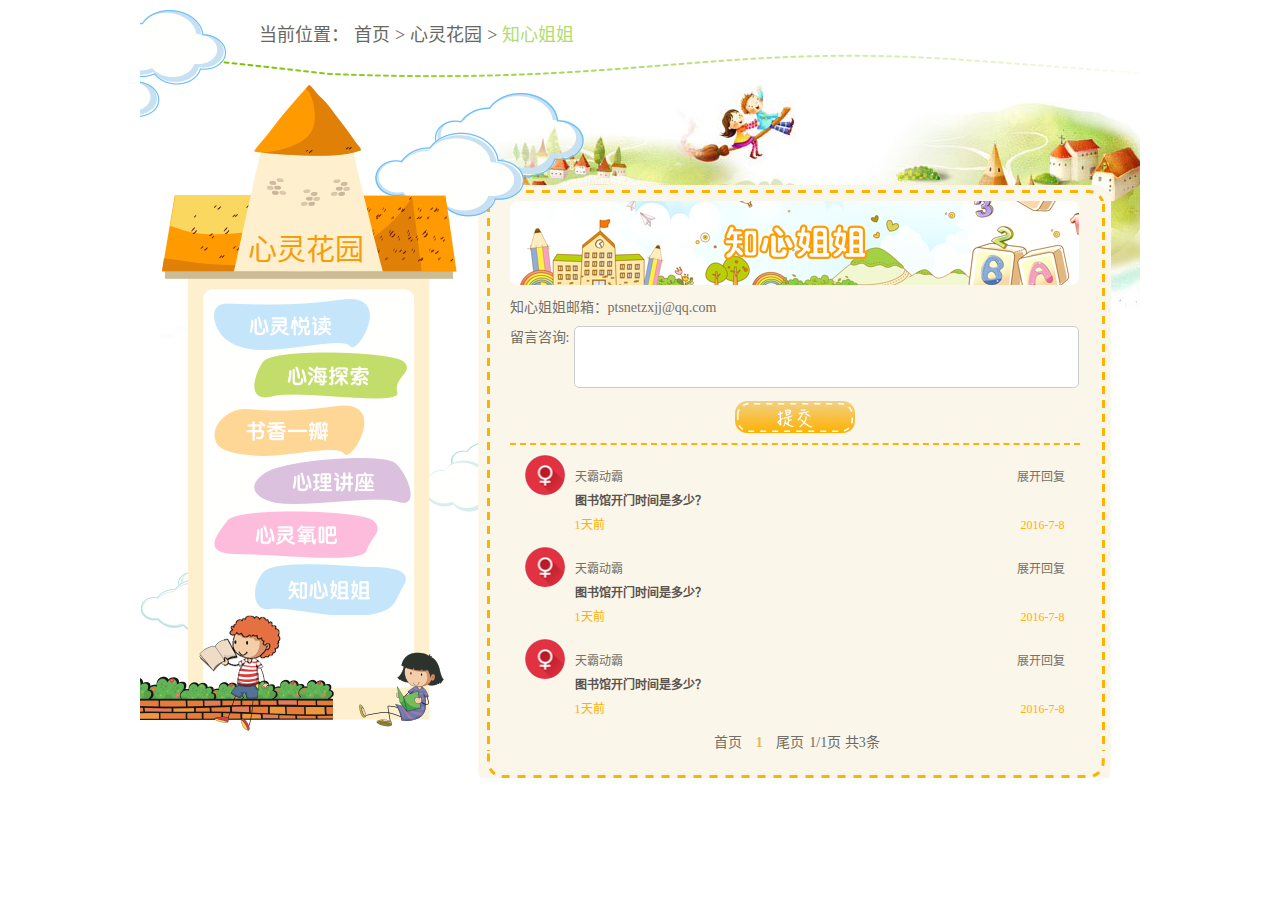
<file: zxjj.html>
<!DOCTYPE html PUBLIC "-//W3C//DTD XHTML 1.0 Transitional//EN" "http://www.w3.org/TR/xhtml1/DTD/xhtml1-transitional.dtd">
<html xmlns="http://www.w3.org/1999/xhtml" lang="zh-CN">
<head>
	<meta http-equiv="Content-Type" content="text/html;charset=UTF-8" />
	<title>心灵花园-知心姐姐</title>
	<meta http-equiv="X-UA-Compatible"content="IE=edge">
	<link rel="stylesheet" type="text/css" href="css/main.css" />
	<link rel="stylesheet" type="text/css" href="css/shouye.css" />
	<link rel="stylesheet" type="text/css" href="css/xlhy.css" />
	<link rel="stylesheet" type="text/css" href="css/cont.css" />
	<script type="text/javascript" src="js/jquery-1.8.3.min.js"></script>
	<script type="text/javascript" src="js/main.js"></script>
	<script type="text/javascript" src="js/jquery.SuperSlide.2.1.1.js"></script>
</head>
<body>
	<div class="content">
		
		<div class="xl-cont " >
			<div class="location"><span>当前位置：<a href="index.html">首页</a>><a href="javascript:;">心灵花园</a>><a href="javascript:;" class="curra">知心姐姐</a></span></div>
			<div class="cont-body clear" >
				<div class="left-cont">
					<div class="cloud"></div>
					<div class="left-top">
						<p>心灵花园</p>
					</div>
					<div class="left-center">
						<a href="xlyd.html" class="one"></a>
						<a href="xhts.html" class="two"></a>
						<a href="sxyb.html" class="three"></a>
						<a href="xljz.html" class="four"></a>
						<a href="xlyb.html" class="five"></a>						
						<a href="zxjj.html" class="last"></a>
						
					</div>
					<div class="left-bottom">
						
					</div>
				</div>
				<div class="right-cont jj" >
					<div class="cold"></div>
					<div class="top"></div>
					<div class="center">
						<div class="img-box"></div>
						
						<div class="fr_content" >
							<div class="email">知心姐姐邮箱：ptsnetzxjj@qq.com</div>
							<form action="" class="clear">
								<span class="liuyan fl">留言咨询:</span>
								<textarea name="cont"  class="cont fl"></textarea>
								<input type="submit" name="sub" class="sub" value=""/>
							</form>
							<ul>
								<li class="char-list clear">
									<a href="" class="user-img fl"><img src="images//xlhy/user1.png" alt="" /></a>
									<div class="char-cont fl">
										<p class="name clear">
											<span class="fl"><a href="#">天霸动霸</a></span><span class="fr">展开回复</span>
										</p>
									
										<p class="ask1">
											图书馆开门时间是多少？
										</p>
										<div class="toggle">
											<div class="admin">
												<span>[管理员回复]：</span><span>你好，每天都开放，周末无休！</span>
												<p class="time">时间：<span class="date">1天前</span> <span class="reply"><a href="javascript:;">回复</a></span></p>
											</div>
											<div class="user">
												<span>天霸动霸：</span><span>真好，谢谢！</span>
												<p class="time">时间：<span class="date">1天前</span> <span class="reply"><a href="javascript:;">回复</a></span></p>
											</div>
										</div>
										<p class="footer clear">
											<span class="fl">1天前</span><span class="fr">2016-7-8</span>
										</p>
										
									</div>
								</li>
								<li class="char-list clear">
									<a href="" class="user-img fl"><img src="images//xlhy/user1.png" alt="" /></a>
									<div class="char-cont fl">
										<p class="name clear">
											<span class="fl"><a href="#">天霸动霸</a></span><span class="fr">展开回复</span>
										</p>
									
										<p class="ask1">
											图书馆开门时间是多少？
										</p>
										<div class="toggle">
											<div class="admin">
												<span>[管理员回复]：</span><span>你好，每天都开放，周末无休！</span>
												<p class="time">时间：<span class="date">1天前</span> <span class="reply"><a href="javascript:;">回复</a></span></p>
											</div>
											<div class="user">
												<span>天霸动霸：</span><span>真好，谢谢！</span>
												<p class="time">时间：<span class="date">1天前</span> <span class="reply"><a href="javascript:;">回复</a></span></p>
											</div>
										</div>
										<p class="footer clear">
											<span class="fl">1天前</span><span class="fr">2016-7-8</span>
										</p>
										
									</div>
								</li>
								<li class="char-list clear">
									<a href="" class="user-img fl"><img src="images//xlhy/user1.png" alt="" /></a>
									<div class="char-cont fl">
										<p class="name clear">
											<span class="fl"><a href="#">天霸动霸</a></span><span class="fr">展开回复</span>
										</p>
									
										<p class="ask1">
											图书馆开门时间是多少？
										</p>
										<div class="toggle">
											<div class="admin">
												<span>[管理员回复]：</span><span>你好，每天都开放，周末无休！</span>
												<p class="time">时间：<span class="date">1天前</span> <span class="reply"><a href="javascript:;">回复</a></span></p>
											</div>
											<div class="user">
												<span>天霸动霸：</span><span>真好，谢谢！</span>
												<p class="time">时间：<span class="date">1天前</span> <span class="reply"><a href="javascript:;">回复</a></span></p>
											</div>
										</div>
										<p class="footer clear">
											<span class="fl">1天前</span><span class="fr">2016-7-8</span>
										</p>
										
									</div>
								</li>
					           
							</ul>
					        <div class="changpage"></div>
						</div>
						
						
					</div>
					<div class="bottom"></div>
				</div>
				<script type="text/javascript">
					var toggbtn=$('.xl-cont .jj .fr_content ul .char-cont .name .fr');
					toggbtn.click(function(){
						
						if(!$(this).parents('.char-list').find('.toggle').is(":visible")){
							$(this).parents('.char-list').find('.toggle').slideDown(500);
							$(this).html('收起回复');
						}else{
							$(this).parents('.char-list').find('.toggle').slideUp(500);
							$(this).html('展开回复');
						}
						
					})
					
					var obj1,j1;
					var page1=0;
					var nowPage1=0;//当前页
					var listNum1=3;//每页显示行数
					var PagesLen1;//总页数
					var PageNum1=4;//分页链接接数(5个)
					
						obj1=$('.fr_content ul li');
						j1=obj1.length;//总信息条数
						PagesLen1=Math.ceil(j1/listNum1);//总的页数
						upPage1(0);
					
					function upPage1(p){
						nowPage1=p;
						
						
						for (var i=0;i<j1;i++){
							obj1.eq(i).hide();
						}
						
					
						for (var i=p*listNum1;i<(p+1)*listNum1;i++){
							if(obj1.eq(i)){
								obj1.eq(i).show();
							}
						}
						
						
						strS='<a href="javascript:void(0);" onclick="upPage1(0)">首页</a> ';
						var PageNum_2=PageNum1%2==0?Math.ceil(PageNum1/2)+1:Math.ceil(PageNum1/2);
						var PageNum_3=PageNum1%2==0?Math.ceil(PageNum1/2):Math.ceil(PageNum1/2)+1;
						var strC="",startPage,endPage;
						if (PageNum1>=PagesLen1) {startPage=0;endPage=PagesLen1-1}
						else if (nowPage1<PageNum_2){startPage=0;endPage=PagesLen1-1>PageNum1?PageNum1:PagesLen1-1}//首页
						else {startPage=nowPage1+PageNum_3>=PagesLen1?PagesLen1-PageNum1-1: nowPage1-PageNum_2+1;var t=startPage+PageNum1;endPage=t>PagesLen1?PagesLen1-1:t}
						for (var i=startPage;i<=endPage;i++){
							if (i==nowPage1){
								strC+='<a href="javascript:void(0);" style="color:#e2bc59;font-weight:700;" onclick="upPage1('+i+')">'+(i+1)+'</a> ';
							}else {
								strC+='<a href="javascript:void(0);" onclick="upPage1('+i+')">'+(i+1)+'</a>';
							}
						}
						strE=' <a href="javascript:void(0);" onclick="upPage1('+(PagesLen1-1)+')">尾页</a>';
						strE2=nowPage1+1+"/"+PagesLen1+"页"+"  共"+j1+"条";
						$(".changpage").html(strS+strC+strE+strE2);
						
						
					}
					
				</script>
				
			</div>
		</div>
		
		
		
	</div>
</body>
</html>
</file>
<file: css/main.css>
body,div,p{
	margin:0;
	padding:0;	
}
body{
	font-size:14px;
	color:#333;
	font-family: "微软雅黑",'Comic Sans MS';
	background: #f1f1f1	
}
em,i,b,strong{
	
	font-style:normal;	
}
img{
	border:0;
	vertical-align:top;	
}
input,textarea,button{
	margin:0;
	padding:0;
	border: none;
	outline:none;
	resize:none;
	font-family: "微软雅黑",'Comic Sans MS';
}
label{
	cursor:default;	
}
a{
	text-decoration:none;
	outline:none;	
}
h1,h2,h3,h4,h5,h6{
	margin:0;
	padding:0;
	font-size:100%;
	font-weight:normal	
}
ul,li,dl,dt,dd,ul,ol,li{
	list-style:none;
	margin:0;
	padding:0;	
}
.fr{float:right;}
.fl{float:left;}
.clear{
	display: block;
	zoom: 1;	
}
.clear:before, .clear:after{
	content: '';
	display: table;
}
.clear:after{
	clear:both;
	height:0;
	visibility:hidden;
	font-size:0;
	line-height:0;	
}
/*::selection {
	background-color: rgba(13,173,81,0.2);
	color: #333
}

::-moz-selection {
	background-color: rgba(13,173,81,0.2);
	color: #333
}

::-webkit-selection {
	background-color: rgba(13,173,81,0.2);
	color: #333
}*/
.content{
	width: 1000px;
	margin: 0 auto;
	background: #fff
}
/*头部*/
.header{
	position: relative;
	width: 1000px;
	height: 300px;
	background: url(../images/new_bg.jpg) no-repeat;
	overflow: hidden;
}
.header em{
	position: absolute;
	left: 26px;
	top: 62px;
	width: 89px;
	height: 100px;
	background: url(../images/ewm.png) no-repeat;
}
.header .logoImg{
	position: absolute;
	left: 128px;
	top: 60px;
	width: 258px;
	height: 92px;
}

.nav-menu{
	position: absolute;
	left: 332px;
	top: 60px;
	width: 668px;
	height: 60px;
	background: url(../images/menu.png) no-repeat;
}
.header .timer{
	position: absolute;
	left: 790px;
	top: 0px;
	padding-top: 25px;
	padding-left:26px;
	font-size: 12px;
	color: #4a4a4a;
	font-family: "微软雅黑",Arial;
	font-weight: 300;
	letter-spacing: 1px;
	width:189px;
	height: 49px;
	background: url(../images/timer_img.png) no-repeat;
}
.nav-menu .nav{
	padding-left: 15px;
}
.nav-menu .nav>li{
	position: relative;
	padding:0 10px;
	height: 60px;
	text-align: center;
	line-height: 60px;
	float: left;
	background: url(../images/dhl-line.png) no-repeat center right;
	font-family: "微软雅黑";
	letter-spacing: 2px;
	font-size: 16px;
}
.nav-menu .nav>li.noneline{
	background: none;
}
.nav-menu .nav li>a{
	font-size: 18px;
	color: #8d8a83
}
.nav-menu .nav li>a:hover{
	color: #dfa252;
}
.nav-menu .slidebox{
	display: none;
	position: absolute;
	top: 60px;
	left: 50%;
	width: 90px;
	margin-left: -45px;
}
.slidebox .leftr{
	width: 90px;
	height: 7px;
	background: url(../images/111.png) no-repeat;
}
.slidebox .rightr{
	width: 90px;
	height: 7px;
	background: url(../images/333.png) no-repeat;
}
.slidebox .slide{
	width: 100%;
	padding-top: 5px;
	background: url(../images/222.png) repeat-y; 
}
.slidebox .slide li{
	line-height: 32px;
	width: 100%;
	text-align: center;
}
.slidebox .slide li a{
	font-size: 12px;
	width: 100%;
	display: inline-block;
}
.nav-menu .slide li a:hover{
	
	color: #8dcc33;
}

/*.nav-menu .slide li{
	height: 32px;
	line-height: 32px;
	float: left;
}
.nav-menu .slide li a{
	height: 23px;
	display: inline-block;
	text-align: center;
	line-height: 23px;
	color: #897e6a;
	font-size: 12px;
}
*/



/*--------底部版权开始----------*/

	.footer{width:1000px;margin:0 auto;}
	.footer .center{width:500px;height:30px;margin:0 auto;text-align:center;line-height:30px;}
	.footer .center span{padding-right:5px;color:#7B7B7B;}
	.footer .center span a{color:#7B7B7B;}
	.footer .cont li.contlist{float:left;width:20%;text-align:center;font-size:16px;font-weight:500;color:#5A5A5A;position:relative;}
	.footer .cont li ul{position:absolute;top:40px;left:69px;}
	.footer .cont li ul.third{left:60px;}
	.footer .contlist ul li{text-align:left;font-size:14px;font-weight:400;}
	.footer .contlist ul li a{ display: inline-block; color:#7b7b7b;}
	.footer .contlist ul li a:hover{
		color: #68bef9;
	}

		/*轮播图*/
	.footer .lunbo{width:440px;height:115px;position:relative;margin:130px auto 0;}
	.footer .lunbo .cont{height:100%;width:335px;margin:0 auto;overflow:hidden;position:relative;}
	.footer .lunbo .cont li{zoom:1; vertical-align:middle;width:345px;height:115px;} 
	.footer .lunbo .cont li a{display:block;width:105px;height:53px;float:left;margin:0px 9px 9px 0px;}
	.footer .lunbo .cont li img{display:block;}
	.footer .lunbo .prev,
	.footer .lunbo .next{ position:absolute; display:block; width:25px; height:45px;}
	.footer .lunbo .prev{background:url(../images/prev.png) no-repeat;top:33px;left:0px;}
	.footer .lunbo .next{background:url(../images/next.png) no-repeat;top:33px;right:0px;}
	.footer .lunbo .prev:hover{background:url(../images/prev_h.png)}
	.footer .lunbo .next:hover{background:url(../images/next_h.png)}
		/*版权信息*/
	.footer .copy{margin-top:10px;}
	.footer .copy p{text-align:center;font-family:"微软雅黑";font-size:12px;height:24px;line-height:24px;color:#666;}
	.footer .footbg{width:1000px;height:190px;background:url(../images/footbg.png) no-repeat;}
</file>
<file: css/shouye.css>
/*内容*/
.con-top{
	width: 100%;
	margin-top: 20px;
	overflow: hidden;
}
.con-t-list,
.con-t-center,
.cont-t-reg{
	float: left;
}
.con-t-list{
	width: 368px;
	margin-left: 15px;
	background: url(../images/indeximg/stdt.png) no-repeat;
}
.con-t-list ul{
	padding-top: 100px;
	width: 100%;
}
.con-t-list li{
	float: left;
	width: 100%;
	line-height: 24px;
	overflow: hidden;
	white-space: nowrap;
	text-overflow: ellipsis;
}
.con-t-list li a,
.con-t-list li span{
	color: #242424;

}
.con-t-list li a.left_a{
	float: left;
	width: 210px;
	overflow: hidden;
	white-space: nowrap;
	text-overflow: ellipsis;
}
.con-t-list li a.left_a:hover{
	text-decoration: underline;
}
.con-t-list li span.right_a{
	float: right
}

.con-t-list .more_a {
	float: right;
	width: 50px;
	height: 24px;
	margin-top: 5px;
	background: url(../images/indeximg/gd.png) no-repeat;
}
.con-t-center{
	width: 360px;
	margin-left: 8px;
}
.searchbox{
	width: 360px;
	height: 41px;
	background: url(../images/indeximg/ssd.png) no-repeat;
}
.searchbox input{
	float: left;
	margin-top: 5px;
	margin-left: 55px;
	height: 32px;
	width: 180px;
	color: #bfbab6;
	background: transparent;
}
.searchbox .search_a{
	float: right;
	margin-right: 52px;
	width: 50px;
	height: 32px;
	margin-top: 5px;
	
}
.imgchange{
	position: relative;
	width: 360px;
	margin-top: 20px;
	overflow: hidden;
}
.imgchange .zhezhao{
	width: 348px;
	height: 224px;
	background: url(../images/indeximg/dbk.png) no-repeat;
	left: 15px;
	top: 0;
	position: absolute;
	z-index: 2;
}
.imgchange ul{
	margin-left: 15px;
	width: 300%
}
.imgchange li{
	float: left;
}
.imgchange li img{
	display: inline-block;
	width: 100%;
	height: 100%;
}
.imgchange .button{
	position: absolute;
	top: 180px;
	left: 230px;
	width: auto;
	z-index: 3;
}
.imgchange .button li{
	float: left;
	margin-left: 5px;
	width: 10px;
	height: 10px;
	cursor: pointer;
	background: url(../images/indeximg/btnimg.png) no-repeat;
}
.imgchange .button li.on{
	background: url(../images/indeximg/onimg.png) no-repeat;
}
.cont-t-reg{
	float: right;
	margin-right: 15px;
	width: 210px;
}
.cont-t-reg .regbox{
	width: 100%;
	overflow: hidden;
}
.cont-t-reg .regbox a{
	float: left;
	width: 96px;
	height: 32px;
	margin-left: 8px;
	background-repeat: no-repeat;
}
.cont-t-reg .regbox .reg_a{
	background: url(../images/indeximg/zc.png)
}
.cont-t-reg .regbox .login_a{
	background: url(../images/indeximg/dl.png)
}
.cont-t-reg .intro{
	width: 212px;
	height: 214px;
	margin-top: 18px;
	padding-top: 1px;
	background: url(../images/indeximg/gqjs.png) no-repeat;
}
.cont-t-reg .my_tsg{
	display: block;
	width: 180px;
	height: 44px;
	margin-top: 16px;
	margin-left: 16px;
	background: url(../images/indeximg/wdtsg.png) no-repeat;
}
.cont-t-reg .intro ul{
	overflow: hidden;
	margin-left: 58px;
	margin-top: 50px;
}
.cont-t-reg .intro li{
	width: 120px;
	height: 40px;
	
}
.cont-t-reg .intro li a{
	color: #242424;
	display: inline-block;
	line-height: 40px;
}
.cont-t-reg .intro li a:hover{
	color: #7ac400
}
.con_banner{
	width: 960px;
	height: 130px;
	margin: 20px auto;
	margin-bottom: 0px;
	background: url(../images/indeximg/banner.png) no-repeat;
}
.gobook{
	width: 970px;
	margin-left: auto;
	margin-right: auto;
	overflow: hidden;
}
.gbshare{
	position: relative;
	float: left;
	width: 690px;
	height: 515px;
	background: url(../images/indeximg/hsfx.png) no-repeat;
}
.gobook .rightbtn{
	float: right;
	width: 270px;
	margin-top: 80px;
}
.gobook .rightbtn li{
	width: 100%;
	height: 66px;
	margin-top: 15px;
}
.gobook .rightbtn li a{
	display: inline-block;
	width: 100%;
	height: 100%;
}
.gobook .rightbtn li.item1{
	background: url(../images/indeximg/zxbm.png) no-repeat;
}
.gobook .rightbtn li.item2{
	background: url(../images/indeximg/xlhy.png) no-repeat;
}
.gobook .rightbtn li.item3{
	background: url(../images/indeximg/kkly.png) no-repeat;
}
.gobook .rightbtn li.item4{
	background: url(../images/indeximg/szzy.png) no-repeat;
}
.gbshare .gbbox{
	width: 510px;
	height: 510px;
	margin: 0 auto; 
	margin-left: 120px;
	margin-top: 80px;
	overflow: hidden;
	position: relative;
}

.gbshare .hsfx{
	width: 900%;
	position: absolute;
	left: 0;
	top: 0;
}
.gbshare .bbbox{

}
.gbshare .hsfx1,
.gbshare .hsfx2,
.gbshare .hsfx3{
	width: 510px;
	float:left;
	overflow: hidden;
}
.gbshare .hsfx li{
	float: left;
	width: 241px;
	padding-left: 10px;
	margin-bottom: 30px;
	text-align: center;
	background: url(../images/indeximg/bz.png) no-repeat left 76px;
}
.gbshare .hsfx li div{
	margin: 0 auto;
	float: left;
	width: 95px;
	margin-left: 10px;
}
.gbshare .hsfx li div span{
	display: inline-block;
	margin-top: 5px;
}
.gbshare .hsfx li div a{
	
	color: #878787;
	line-height: 20px; 
	
}
.gbshare .hsfx li div a:hover{
	text-decoration: underline;
}
.gbshare .hsfx li div img{
	cursor: pointer;
	width: 95px;
	height: 123px;
}
.gbshare .btnlr a{
	position: absolute;
	top: 50%;
	margin-top: -10px;
	width: 23px;
	height: 44px;
	background-repeat: no-repeat;
}
.gbshare .btnlr .left_btn_a{
	left: 90px;
	background: url(../images/indeximg/Triangle_1.png);
}
.gbshare .btnlr .right_btn_a{
	right:45px;
	background: url(../images/indeximg/Triangle_2.png);
}
.gbshare .btnlr .left_btn_a:hover{
	background: url(../images/indeximg/Triangle_1_h.png);
}
.gbshare .btnlr .right_btn_a:hover{
	background: url(../images/indeximg/Triangle_2_h.png);
}
</file>
<file: css/cont.css>
/*默认列表样式*/
	.cont_se{
		width: 1000px;
		margin-bottom: 20px;
		position: relative;
	}
	.cont_se .location{
		position: absolute;
		width: 100%;
		height: 122px;
		left: 0;
		top: 10px;
		background-image: url(../images/default/cloud.png) ;
		background-repeat: no-repeat;
	}
	.cont_se .location span{
		display: inline-block;
		position: absolute;
		left: 119px;
		top: 20px;
		font-size: 18px;
		color: #686860
	}
	.cont_se .location span a{
		display: inline-block;
		margin: 0 5px;
		color: #686860
	}
	.cont_se .location span a.curra{
		color: #b1dc71
	}
	.cont_se .cot_body{
		width: 100%;
		margin-top:100px;
	}
	.cont_se .cot_body .left_list,
	.cont_se .cot_body .right_cot{
		float: left;
	}
	.cont_se .cot_body .left_list{
		width: 300px;
		margin-left: 15px;
	}
	.cont_se .cot_body .left_list .top{
		width: 300px;
		height: 150px;
		background: url(../images/default/ltop.png) no-repeat;
		text-align: center;
	}
	.cont_se .cot_body .left_list .top p{
		padding-top: 70px;
		font-size: 28px;
		color: #fff;

	}
	.cont_se .cot_body .left_list .cen_cont{
		width: 300px;
		height: 200px;
		padding-bottom: 20px;
		background: url(../images/default/lmiddle.png) repeat-y;
	}
	.cont_se .cot_body .left_list .cen_cont ul li{
		width: 226px;
		height: 59px;
		margin-left: 35px;
		margin-bottom: 20px;
		text-align: center;
		line-height: 59px;
		background: url(../images/default/unchoose.png) no-repeat; 
	}
	.cont_se .cot_body .left_list .cen_cont ul li.currli{
		background: url(../images/default/choose.png) no-repeat;
	}
	.cont_se .cot_body .left_list .cen_cont ul li a{
		display: inline-block;
		width: 100%;
		height: 100%;
		color: #fff;
		font-size: 20px;
		letter-spacing: 6px;
	}
	.cont_se .cot_body .left_list .bottom{
		width: 300px;
		height: 365px;
		background: url(../images/default/lbottom.png) no-repeat;
	}
	.cont_se .cot_body .right_cot{
		margin-left: 10px;
	}
	.cont_se .cot_body .right_cot .top{
		position: relative;
		width: 660px;
		height: 175px;
		background: url(../images/default/rtop.png) no-repeat;
	}
	.cont_se .cot_body .right_cot .cen_cont{
		width: 660px;
		height: 530px;
		background: url(../images/default/rmiddle.png) repeat-y;
	}
	.cont_se .cot_body .right_cot .cen_cont .fr_content{
		width: 630px;
		margin-left: 15px;
	}
	.cont_se .cot_body .right_cot .bottom{
		width: 660px;
		height: 30px;
		background: url(../images/default/rbottom.png) no-repeat;
	}
	.cont_se .cot_body .right_cot .top .title img{
		position: absolute;
		left:0px;
		top: -25px;
	}
	.cont_se .cot_body .right_cot .top .title{
		position: absolute;
		left: 10px;
		top: 88px;
		padding-left: 90px;
		font-size: 26px;
		color: #fff;
		letter-spacing: 6px;
		line-height: 70px;
	}
	.cont_se .cot_body .right_cot .top  .loc{
		float: right;
		margin-right: 20px;
		padding-top: 115px;
		color: #fff;
	}
	.cont_se .cot_body .right_cot .top  .loc span{
		display: inline-block;
	}
	.cont_se .cot_body .right_cot .top  .loc a{
		display: inline-block;
		color: #fff;
		margin: 0 5px;
		
	}


/*stdt_lt*/
body{
	background: #fff;
}
.fr_content{
	width: 100%;
	height:630px;
	position:relative;
}
.fr_content ul li{
	position:relative;
	line-height: 30px;
	display: block;
}
.fr_content .dott{
	 
	width:100%; 
	display:inline-block; 
	height:30px; 
	line-height: 30px;
	background:url(../images/default/dd.png) repeat-x;
}
.fr_content ul li a{ 
	background-color: #fff;
	z-index:99;
	display: inline-block;
	color: #696969;

}
.fr_content ul li .rspan{ 
	background-color: #fff;
	z-index:99;
}
.fr_content ul li .rspan{
	float:right;
	padding: 0 8px;
}
</file>
<file: css/xlhy.css>
/*���黨԰�����ʽ*/
.xl-cont{
	width:1000px;
	background:url(../images/xlhy/bg.jpg) 0 85px  no-repeat;
	position:relative;
	padding-top:85px;
	min-height:700px;
}

.xl-cont .location{
	width: 100%;
	height: 122px;
	background:url(../images/loc.png) 0 10px no-repeat;
	position:absolute;
	left:0;
	top:0;
	z-index:10;
	
}
.xl-cont .location span{
	display: inline-block;
	position: absolute;
	left: 119px;
	top: 20px;
	font-size: 18px;
	color: #686860
	}
.xl-cont .location span a{
	display: inline-block;
	margin: 0 5px;
	color: #686860
}
.xl-cont .location span a.curra{
	color: #b1dc71
}
.xl-cont .cont-body{
	
	position:relative;
	
}
.xl-cont .left-cont{
	
	position:absolute;
	width:338px;
	min-height:647px;
	z-index:10;
	top:0;
	left:0;
	overflow:hidden;
	
	
}
.left-cont .cloud{width:400px;height:200px;position:absolute;background:url(../images/xlhy/cloud.png) no-repeat;top:348px;z-index:-1;}
.left-cont .left-top{height:214px;background:url(../images/xlhy/house-top.png) center 0 no-repeat;}
.left-cont .left-top p{position:absolute;top:141px;left:108px;color:#F79D09;font-size:29px;}
.left-cont .left-center{height:auto;background:url(../images/xlhy/house-middle.png) center 0px repeat-y;text-align:center;}
.left-cont a{display:block;width:210px;height:51px;margin:0px auto 2px;}
.left-cont a.one{background:url(../images/xlhy/yd-btn.png) 10px 0 no-repeat;}
.left-cont a.two{background:url(../images/xlhy/xh-btn.png) 50px 0 no-repeat;}
.left-cont a.three{background:url(../images/xlhy/sx-btn.png) 10px 0 no-repeat;}
.left-cont a.four{background:url(../images/xlhy/xl-btn.png) 50px 0 no-repeat;}
.left-cont a.five{background:url(../images/xlhy/yb-btn.png) 10px 0 no-repeat;}
.left-cont a.last{background:url(../images/xlhy/zx-btn.png) 50px 0 no-repeat;margin-bottom:0;}
.left-cont .left-bottom{height:116px;width:336px;background:url(../images/xlhy/child.png) -32px 0 no-repeat;}
/*---------------�����ö���ʽ--------------------*/
.xl-cont .right-cont{
	width: 633px;
    float:left;
    right: 26px;
    top: 63px;
	margin-left:338px;
	margin-top:100px;

}
.xl-cont .right-cont .cold{
	position:absolute;
	width:210px;
	height:125px;	
	top:7px;left:235px;
	background:url(../images/xlhy/yun.png) no-repeat;
	
}
.xl-cont .right-cont .top{
	width:100%;
	height:16px;
	background: url(../images/xlhy/top.png) no-repeat;
}
.xl-cont .right-cont .center{
	width:100%;
	height:auto;
	background: url(../images/xlhy/center.png)  repeat-y;
}
.xl-cont .right-cont .bottom{
	width:100%;
	height:27px;
	background: url(../images/xlhy/bottom.png)  no-repeat;
}
.xl-cont .right-cont .img-box{
	
	width:570px;
	height:85px;
	margin:0 auto 10px;
	background: url(../images/xlhy/xlyd.png) no-repeat;
}
.xl-cont .right-cont .active{
	width:570px;
	height:90px;
	margin:0 auto 10px;

}
.xl-cont .right-cont .active .active-img{
	width:160px;
	height:90px;
	background:url(../images/xlhy/Bitmap.png) no-repeat;
	float:left;
}
.xl-cont .right-cont .active .active-cont{
	width:380px;
	height:90px;
	
	float:left;
	margin-left:10px;
}
.xl-cont .right-cont p.title{
	font-size:15px;
	color:#444138;
	font-weight:600;
	text-align:center;
}
.xl-cont .right-cont p.cont{
	font-size:14px;
	color:#747065;
	height:45px;
	line-height:15px;
	width:100%;
	margin-bottom:7px;

}
.xl-cont .right-cont .time{
	font-size:14px;
	color:#747065;
}
.xl-cont .right-cont .time a{
	
	color:#747065;
}
.xl-cont .right-cont .fr_content{
	width:570px;
	margin:10px auto 0;
	height:auto;
	color:#747065;
	
}
.xl-cont .right-cont .fr_content a,
.xl-cont .right-cont .fr_content span{
	background:#FAF6EA;
	color:#747065;
}
.changpage{
	width:500px;
	color: #6a6a6a;
	margin:10px auto 0;
	text-align:center;
}
.changpage a{
	padding: 0 5px;
	display: inline-block;
	color: #6a6a6a;
}
/*-----------�ĺ�̽����ʽ---------------*/
.xl-cont .ts  .img-box{
	background: url(../images/xlhy/xhts.png) no-repeat;
}
.ts .address{
	width:570px;
	text-align:left;
	margin:0 auto;
	color:#EAC678;
}
.ts .address a{
	color:#EAC678;
}
.xl-cont .ts form .xq-list{
	margin-bottom:10px;
}
.xl-cont .ts form .chose input{
	vertical-align:middle\9;
	
}
.xl-cont .ts form .chose label{
	margin-right:10px;
	color:#747065;
}
.xl-cont .ts form p{
	color:#747065;
	margin-bottom:5px;
}
.xl-cont .ts form .btn{
	width:305px;
	height:32px;
	margin:20px auto 0;
}
.xl-cont .ts form .btn input{
	width:120px;height:32px;
}
.xl-cont .ts form .btn input.fl{
	background:url(../images/xlhy/submit.png) no-repeat;
}
.xl-cont .ts form .btn input.fr{
	background:url(../images/xlhy/reset.png) no-repeat;
}
/*---------����һ��-----------------*/
.xl-cont .sxyb  .img-box{
	background: url(../images/xlhy/sxyb.png) no-repeat;
}
.xl-cont .sxyb .fr_content .book{float:left;width:110px;margin-left:27px;margin-bottom:15px;}
.xl-cont .sxyb .fr_content .book img{width:110px;height:140px;}
.xl-cont .sxyb .fr_content .book p{width:100%;height:25px;text-align:center;line-height:25px;}
.xl-cont .sxyb .fr_content .book a{display:block;width:110px;height:165px;}


/*-----------��������--------------------*/
.xl-cont .jz  .img-box{background: url(../images/xlhy/xljz.png) no-repeat;}
.xl-cont .jz  .fr_content .video{float:left;width:110px;margin-left:27px;margin-bottom:15px;position:relative;}
.xl-cont .jz  .fr_content .video img{width:110px;height:140px;}
.xl-cont .jz  .fr_content .video a{display:block;width:110px;height:175px;}
.xl-cont .jz  .fr_content .video p.name{width:100%;height:20px;text-align:center;line-height:20px;font-weight:bold;}
.xl-cont .jz  .fr_content .video p.js{width:100%;height:15px;text-align:center;line-height:15px;font-size:12px;color:#B6B6B6;}
.xl-cont .jz  .fr_content .video .mask{display:block;width:110px;height:140px;position:absolute;top:0;left:0;background:url(../images/xlhy/play.png);display:none;}
#video{width:800px;height:600px;display:none;}

/*--------------��������----------------*/
.xl-cont .yb .img-box{
	background: url(../images/xlhy/xlyb.png) no-repeat;
}
.xl-cont .yb .text-cont{width:570px;height:auto;margin:0 auto;}
.xl-cont .yb .text-cont .title{width:100%;text-align:center;font-size:20px;font-weight:bold;}
.xl-cont .yb .text-cont .music{margin-top:20px;}
.xl-cont .yb .text-cont .music p{text-indent:30px;line-height:22px;margin-bottom:10px;}
.xl-cont .yb .text-cont .music .player{width:300px;height:30px;margin:0 auto 10px;}


/*------------֪�Ľ��-----------------*/
.xl-cont .jj .img-box{
	background: url(../images/xlhy/zxjj.png) no-repeat;
}
.xl-cont .jj .fr_content form{margin-top:10px;border-bottom:2px dashed #FDB304;}
.xl-cont .jj .fr_content form .cont{width:503px;height:60px;border:1px solid #ccc;margin-left:5px;border-radius:5px;overflow:auto;}
.xl-cont .jj .fr_content .sub{width:120px;height:32px;background:url(../images/xlhy/submit.png) no-repeat;display:block;margin:75px auto 10px;}
.xl-cont .jj .fr_content ul .char-list{width:540px;margin:10px auto 0;}
.xl-cont .jj .fr_content ul .user-img{width:40px;height:40px;}
.xl-cont .jj .fr_content ul .user-img img{width:40px;height:40px;}
.xl-cont .jj .fr_content ul .char-cont{width:490px;margin-left:10px;padding-top:10px;}
.xl-cont .jj .fr_content ul .char-cont .name .fr{cursor:pointer;}
.xl-cont .jj .fr_content ul .char-cont p{height:24px;line-height:24px;font-size:12px;}
.xl-cont .jj .fr_content .ask1{color:#59544E;font-weight:bold;}
.xl-cont .jj .fr_content ul .toggle{width:430px;height:auto;background:#FFF;font-size:12px;padding-left:10px;margin:5px 0;display:none;}
.xl-cont .jj .fr_content ul .toggle .admin span{color:#FFB100;}
.xl-cont .jj .fr_content ul .toggle .time,.xl-cont .jj .fr_content ul .toggle .time .date{color:#D1D1D1;}

.xl-cont .jj .fr_content ul .toggle .user span{color:#969696;}
.xl-cont .jj .fr_content ul .toggle .reply a{color:#ffb100;margin-left:15px;}
.xl-cont .jj .fr_content ul .footer{width:100%;}
.xl-cont .jj .fr_content ul .footer span{color:#ffb100;}
</file>
